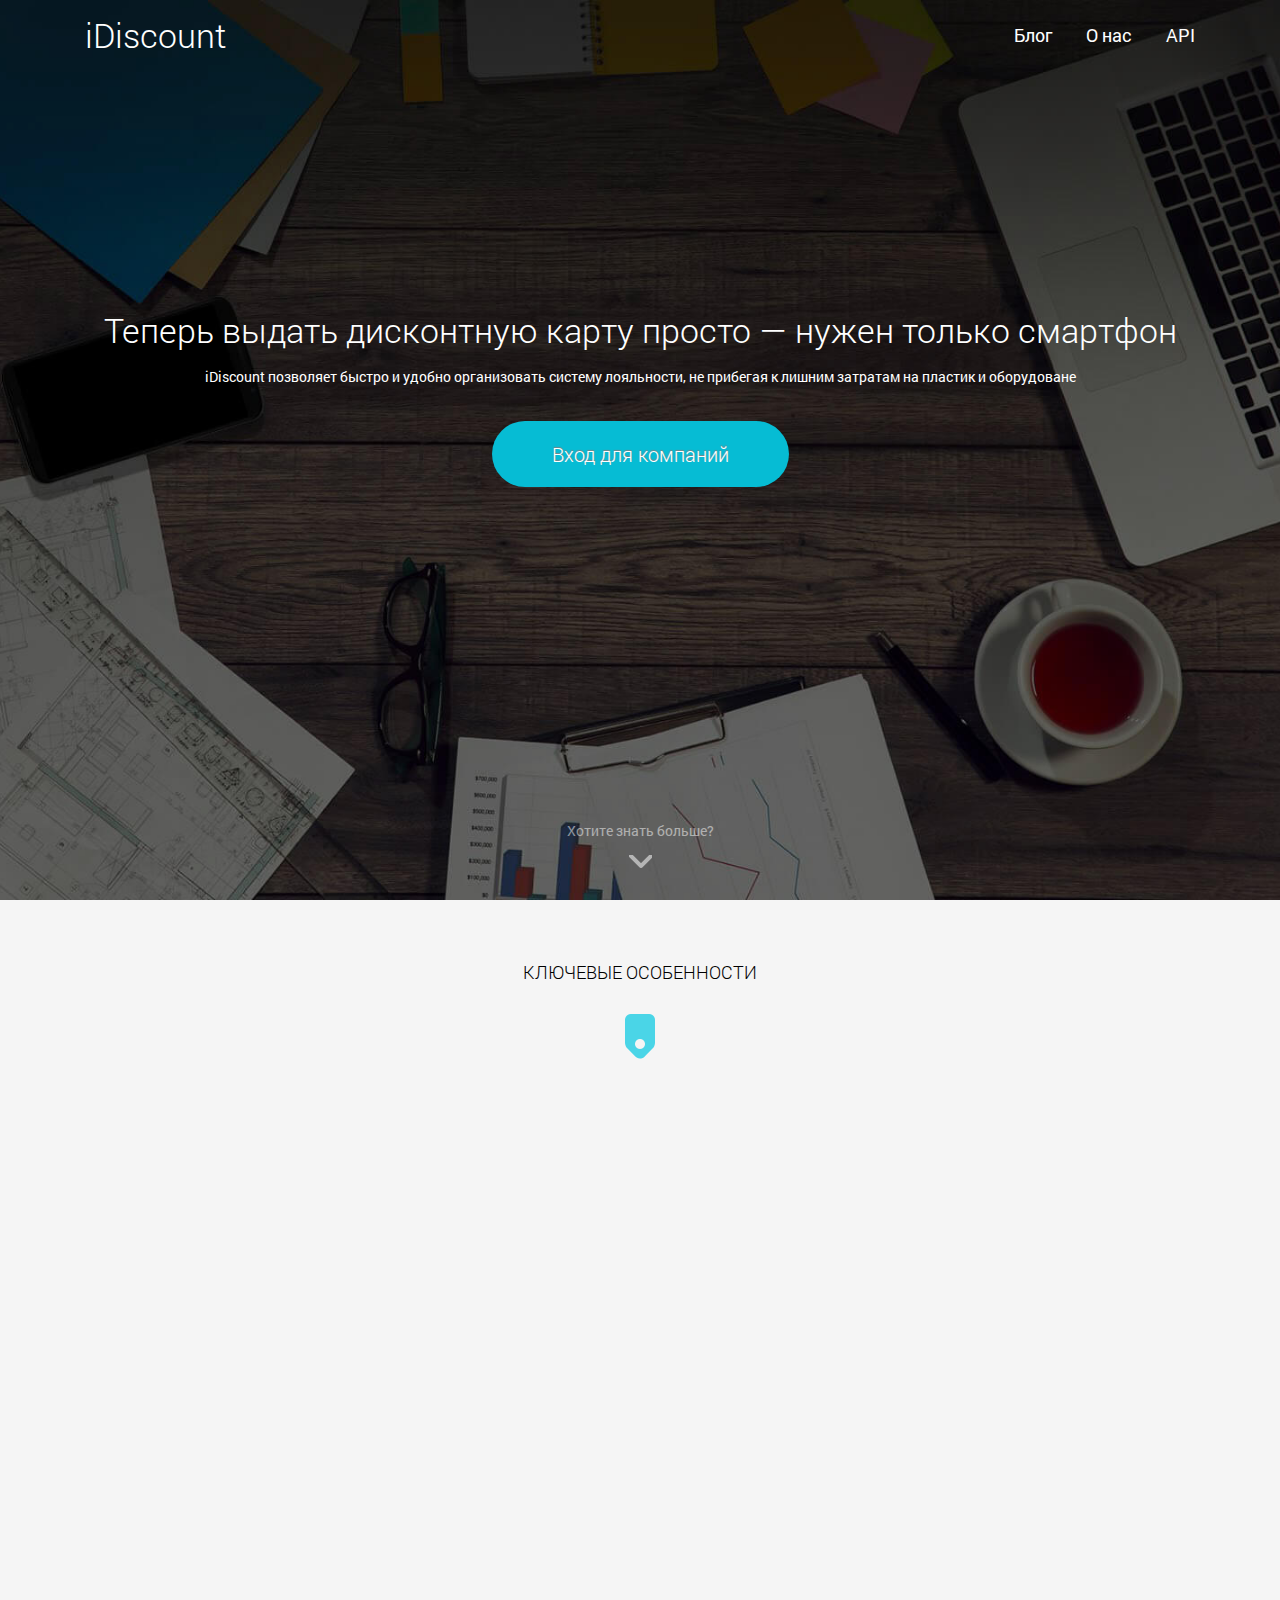
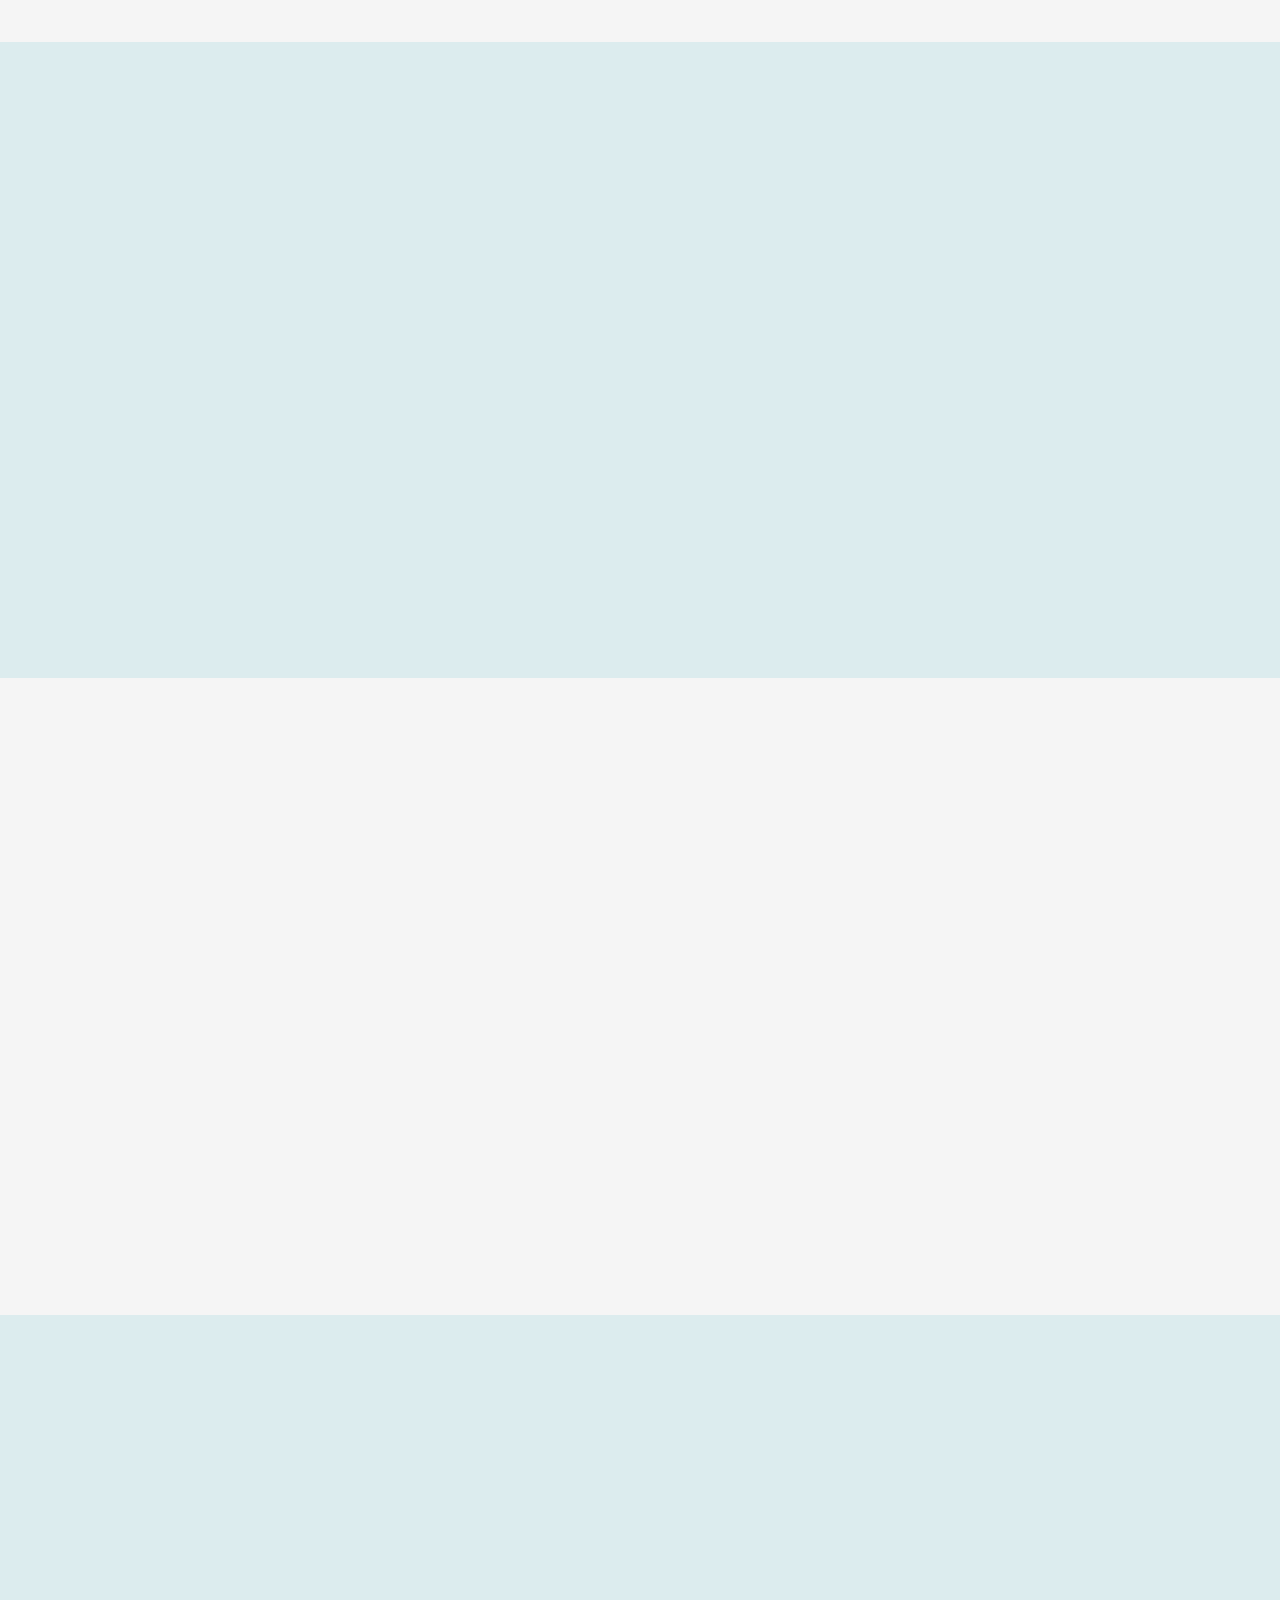
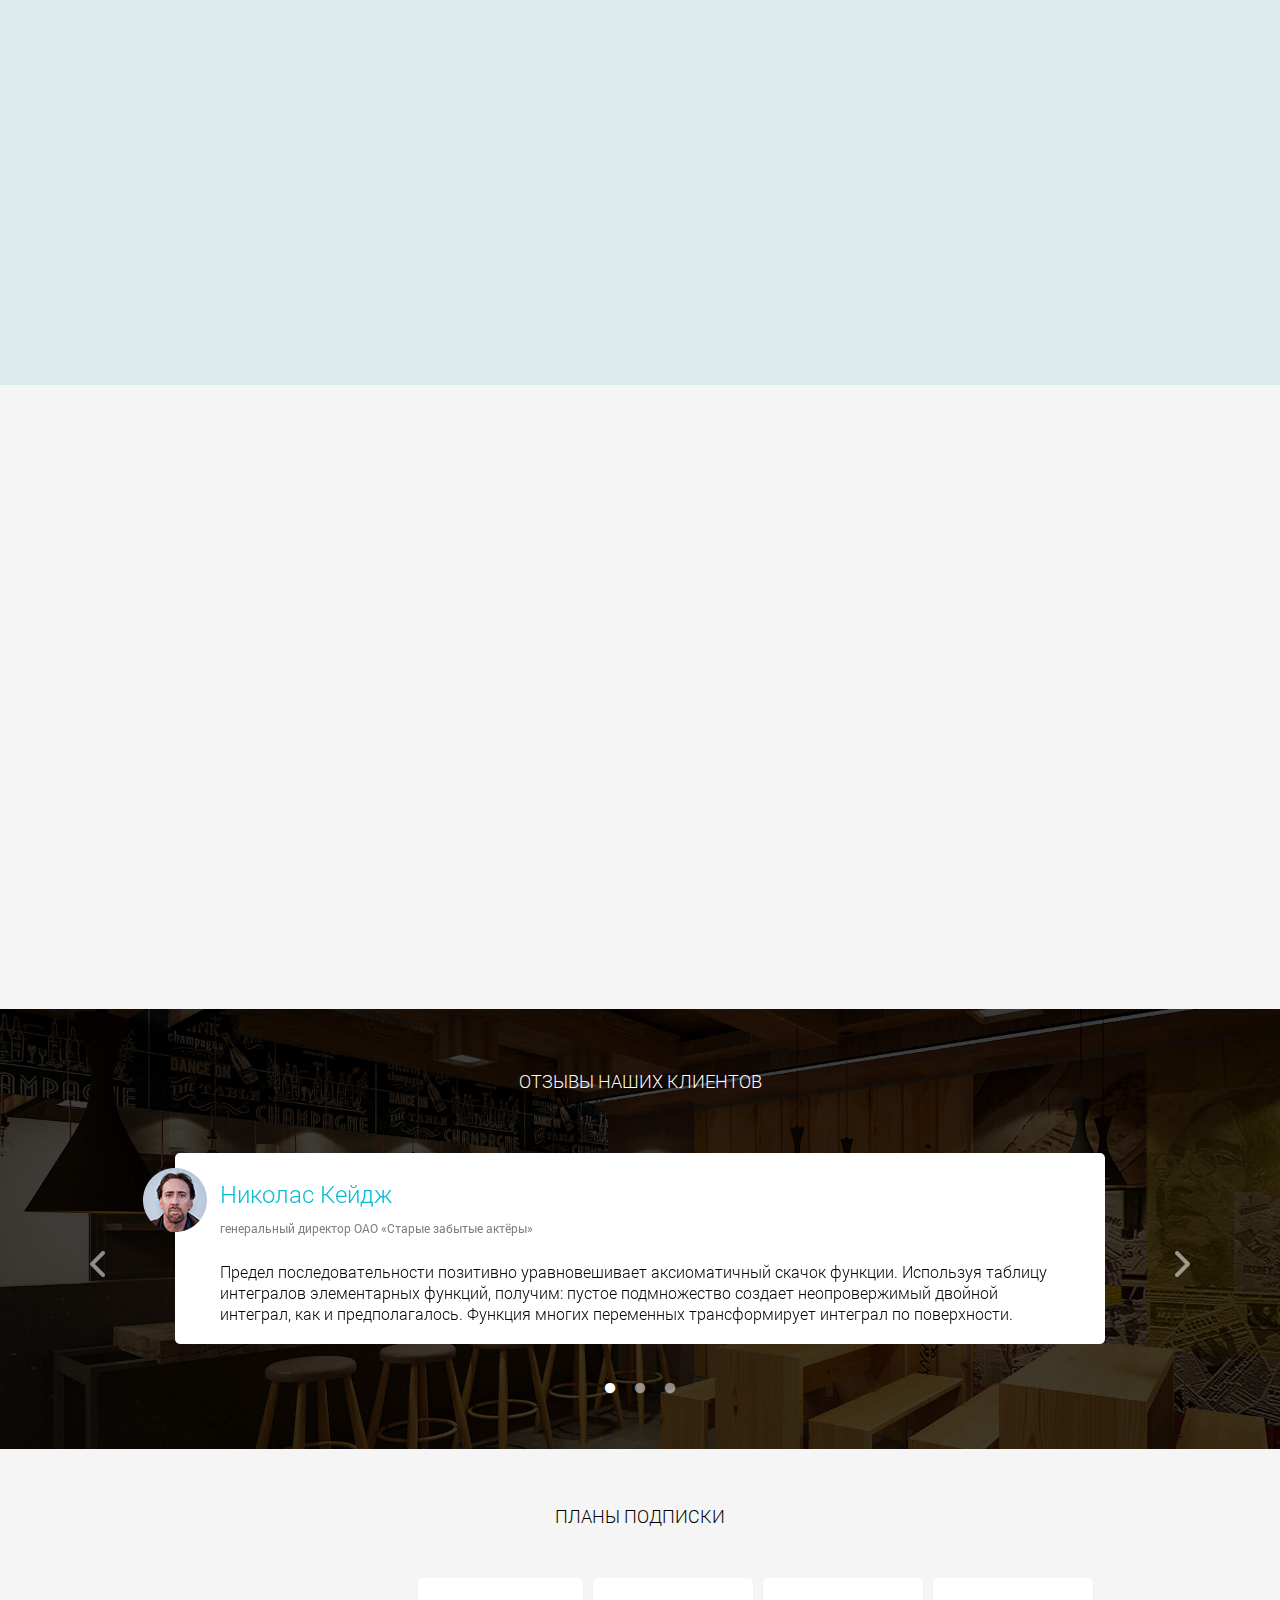
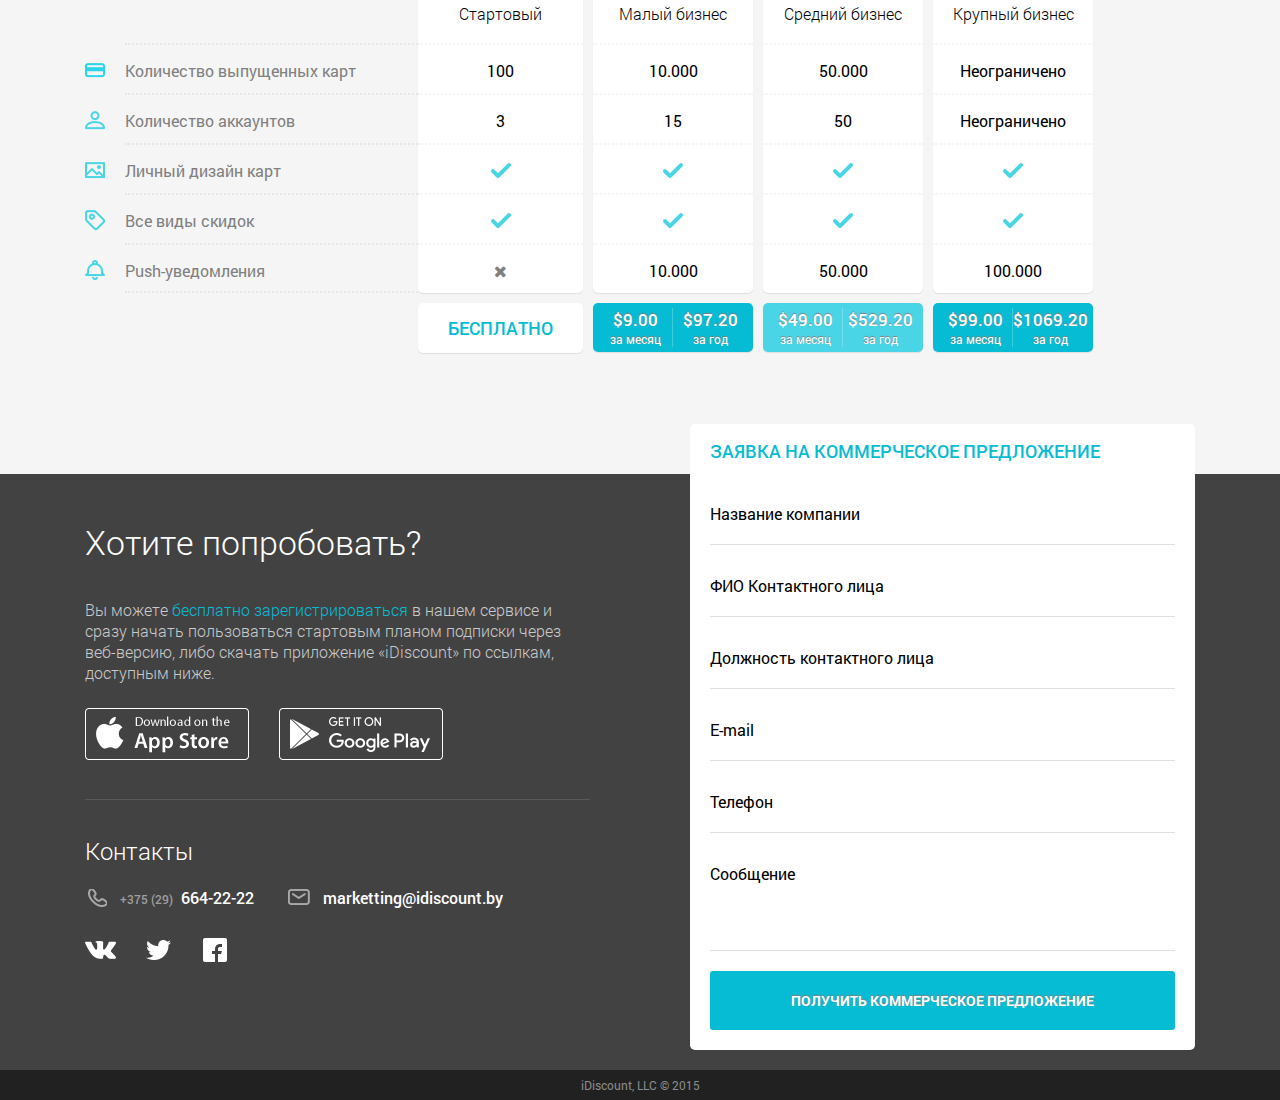
<file: index.html>
<!DOCTYPE html>
<html>
  <head>
    <meta http-equiv="Content-Type" content="text/html; charset=utf-8"/>
    <meta name="viewport" content="width=device-width, initial-scale=1.0"/>
    <link rel="stylesheet" type="text/css" href="libs/animation/animate_custom.css"/>
    <link rel="stylesheet" type="text/css" href="libs/font-awesome.min.css"/>
    <link rel="stylesheet" type="text/css" href="libs/slick/slick.css"/>
    <link rel="stylesheet" type="text/css" href="css/main.css?v2"/>
    <link rel="shortcut icon" href="images/favicon.png" type="image/x-icon"/>
    <title>iDiscount</title>
    <!--ie--><!--[if lt IE 10]>
    <link rel="stylesheet" type="text/css" href="css/ie-style.css" />
    <script src="https://oss.maxcdn.com/html5shiv/3.7.2/html5shiv.min.js"></script>
    <script src="https://oss.maxcdn.com/respond/1.4.2/respond.min.js"></script>
    <![endif]-->
  </head>
  <body>
    <div id="page">
      <header id="first">
        <div class="container">
          <div class="header-menu">
            <div class="logo"><a href="#">iDiscount</a></div>
            <nav>
              <ul>
                <li><a href="#">Блог</a></li>
                <li><a href="#">О нас</a></li>
                <li><a href="#">API</a></li>
              </ul>
            </nav>
          </div>
          <div class="void-space"></div>
          <div class="main-content">       
            <h1>Теперь выдать дисконтную карту просто — нужен только смартфон</h1>
            <p>iDiscount позволяет быстро и удобно организовать систему лояльности, не прибегая к лишним затратам на пластик и оборудоване</p><a href="http://biz.idiscount.by/" class="main-button">Вход для компаний</a>
          </div>
          <div class="to-bottom">
            <div class="text">Хотите знать больше?</div>
            <div class="arrow"><i class="arrow-down"></i></div>
          </div>
        </div>
      </header>
      <div class="path-wrap">
        <div id="path-line"></div>
        <section id="second" data-path="path-1" class="landing-rows path-watch">
          <div class="container"> 
            <div class="circle">  </div>
            <div class="tag">
              <div class="tag-title">Ключевые особенности</div>
              <div class="tag-icon"></div>
            </div>
            <div class="row">
              <div class="col-6 left">
                <div class="illustration"><img src="images/illustrations/row-1.png"/></div>
              </div>
              <div class="col-6 right">
                <div class="content-side">
                  <h2>Выдача карты в один клик</h2>
                  <p>Для выпуска электронной карты достаточно заполнить простую форму и можно забыть о лишних бизнес-операциях и расходах на заказ пластиковых карт.</p>
                </div>
              </div>
            </div>
          </div>
        </section>
        <section id="third" data-path="path-2" class="landing-rows path-watch path-watch">
          <div class="container">
            <div class="circle"></div>
            <div class="row">
              <div class="col-6 right">
                <div class="illustration"><img src="images/illustrations/row-2.png"/></div>
              </div>
              <div class="col-6 left">
                <div class="content-side">
                  <h2>Карта превращается в не теряющуюся визитку</h2>
                  <p>При помощи облачных технологий вы сможете получить доступ к своим картам с любого устройства и никогда не потеряете их.</p>
                  <p>Каждая электронная карта позволяет хранить все адреса и контакты компании с возможностью связи в один клик.</p>
                </div>
              </div>
            </div>
          </div>
        </section>
        <section id="fourth" data-path="path-3" class="landing-rows path-watch">
          <div class="container">
            <div class="circle"></div>
            <div class="row">
              <div class="col-6 left">
                <div class="illustration"><img src="images/illustrations/row-3.png"/></div>
              </div>
              <div class="col-6 right">
                <div class="content-side">
                  <h2>Гибко настраиваемые <span>push-уведомления</span></h2>
                  <p>Наш сервис Push-уведомлений позволяет донести любую информацию до клиента и сэкономить на рекламе.</p>
                  <p>Формат уведомлений позволяет показать пользователю текст, картинку, индивидуальный звук, и закончить уведомление активными кнопками действия, возможностью перехода на внешнюю ссылку.</p>
                </div>
              </div>
            </div>
          </div>
        </section>
        <section id="fiveth" data-path="path-4" class="landing-rows path-watch">
          <div class="container">
            <div class="circle"></div>
            <div class="row">
              <div class="col-6 right">
                <div class="illustration"><img src="images/illustrations/row-4.png"/></div>
              </div>
              <div class="col-6 left">
                <div class="content-side">
                  <h2>Удобный API для интеграции с клиентской базой</h2>
                  <p>Lorem ipsum dolor sit amet, consectetur adipiscing elit. Sed metus sapien, tincidunt sed lacus quis, accumsan laoreet massa. Suspendisse tempus massa arcu, sit amet finibus mauris malesuada sit amet. Nullam maximus arcu diam, ut posuere erat pharetra vel.</p>
                </div>
              </div>
            </div>
          </div>
        </section>
        <section id="sixth" data-path="path-5" class="landing-rows path-watch">
          <div class="container">
            <div class="circle"></div>
            <div class="row">
              <div class="col-6 left">
                <div class="illustration"><img src="images/illustrations/row-5.png"/></div>
              </div>
              <div class="col-6 right">
                <div class="content-side">
                  <h2>Интеграция с каталогами товаров VK</h2>
                  <p>Подключив свою группу VK к аккаунту iDiscount, у вас появится возможность привязать к вашим карточкам каталог товаров из вашей группы. Цены на все товары будут указаны с учётом скидки.</p>
                </div>
              </div>
            </div>
          </div>
        </section>
      </div>
      <section id="seventh">
        <div class="container">
          <h2>Отзывы наших клиентов</h2>
          <div class="slider">
            <div class="slider-elem">
              <div class="inner">
                <div class="avatar"><img src="images/avatar.png"/></div>
                <div class="title">Николас Кейдж</div>
                <div class="about">генеральный директор ОАО «Старые забытые актёры»</div>
                <div class="text">
                  <p>Предел последовательности позитивно уравновешивает аксиоматичный скачок функции. Используя таблицу интегралов элементарных функций, получим: пустое подмножество создает неопровержимый двойной интеграл, как и предполагалось. Функция многих переменных трансформирует интеграл по поверхности.</p>
                </div>
              </div>
            </div>
            <div class="slider-elem">
              <div class="inner">
                <div class="avatar"><img src="images/avatar.png"/></div>
                <div class="title">Николас Кейдж 2</div>
                <div class="about">генеральный директор ОАО «Старые забытые актёры»</div>
                <div class="text">
                  <p>Lorem ipsum dolor sit amet, consectetur adipisicing elit. Repellendus quae ipsam alias esse rem provident a architecto, praesentium ducimus maiores deserunt neque, eum incidunt quisquam voluptatum similique sint ea, laborum.</p>
                </div>
              </div>
            </div>
            <div class="slider-elem">
              <div class="inner">
                <div class="avatar"><img src="images/avatar.png"/></div>
                <div class="title">Николас Кейдж 3</div>
                <div class="about">генеральный директор ОАО «Старые забытые актёры»</div>
                <div class="text">
                  <p>Officiis rem libero ipsam deleniti veniam labore odio aut! Eum doloribus similique iure.</p>
                  <p>Reiciendis, consequatur quae dolores, repellat fugiat et minima explicabo, porro, aut doloribus accusantium at nam nesciunt reprehenderit.</p>
                </div>
              </div>
            </div>
          </div>
        </div>
      </section>
      <section id="eighth">
        <div class="container">
          <h2>Планы подписки</h2>
          <div class="price-area">
            <div class="prices">
              <div class="type-list">
                <ul>
                  <li class="item-1">
                    <div class="list-border">Количество выпущенных карт</div>
                  </li>
                  <li class="item-2">
                    <div class="list-border">Количество аккаунтов</div>
                  </li>
                  <li class="item-3">
                    <div class="list-border">Личный дизайн карт</div>
                  </li>
                  <li class="item-4">
                    <div class="list-border">Все виды скидок</div>
                  </li>
                  <li class="item-5">
                    <div class="list-border">Push-уведомления</div>
                  </li>
                </ul>
              </div>
              <div class="tariffs">
                <div class="tarif tarif-1">
                  <div class="tarif-inner">
                    <div class="tarif-title">Стартовый</div>
                    <ul>
                      <li>100</li>
                      <li>3</li>
                      <li><i class="check"></i>
                      </li>
                      <li><i class="check"></i>
                      </li>
                      <li><i class="fa fa-times" aria-hidden="true"></i>
                      </li>
                    </ul>
                  </div>
                  <div class="price-free">Бесплатно</div>
                </div>
                <div class="tarif tarif-2">
                  <div class="tarif-inner">
                    <div class="tarif-title">Малый бизнес</div>
                    <ul>
                      <li>10.000</li>
                      <li>15</li>
                      <li><i class="check"></i>
                      </li>
                      <li><i class="check"></i>
                      </li>
                      <li>10.000
                      </li>
                    </ul>
                  </div>
                  <div class="price-cost">
                    <div class="month">$9.00<span>за месяц</span></div>
                    <div class="year">$97.20<span>за год</span></div>
                  </div>
                </div>
                <div class="tarif tarif-3">
                  <div class="tarif-inner">
                    <div class="tarif-title">Средний бизнес</div>
                    <ul>
                      <li>50.000</li>
                      <li>50</li>
                      <li><i class="check"></i>
                      </li>
                      <li><i class="check"></i>
                      </li>
                      <li>50.000
                      </li>
                    </ul>
                  </div>
                  <div class="price-cost">
                    <div class="month">$49.00<span>за месяц</span></div>
                    <div class="year">$529.20<span>за год</span></div>
                  </div>
                </div>
                <div class="tarif tarif-4">
                  <div class="tarif-inner">
                    <div class="tarif-title">Крупный бизнес</div>
                    <ul>
                      <li>Неограничено</li>
                      <li>Неограничено</li>
                      <li><i class="check"></i>
                      </li>
                      <li><i class="check"></i>
                      </li>
                      <li>100.000
                      </li>
                    </ul>
                  </div>
                  <div class="price-cost">
                    <div class="month">$99.00<span>за месяц</span></div>
                    <div class="year">$1069.20<span>за год</span></div>
                  </div>
                </div>
              </div>
            </div>
          </div>
        </div>
      </section>
      <footer id="nineth">
        <div class="container">
          <div class="col-6 col-offer">
            <h2>Хотите попробовать?</h2>
            <p>Вы можете <a href="#">бесплатно зарегистрироваться</a> в нашем сервисе и сразу начать пользоваться стартовым планом подписки через веб-версию, либо скачать приложение «iDiscount» по ссылкам, доступным ниже.</p>
            <div class="apps-buttons"><a href="#" class="apple-btn"></a><a href="#" class="android-btn"></a></div>
            <h3>Контакты</h3>
            <div class="contacts">
              <div class="phone"><span>+375 (29)</span>664-22-22</div>
              <div class="mail">marketting@idiscount.by</div>
            </div>
            <div class="social"><a href="#" class="social-vk"></a><a href="#" class="social-twi"></a><a href="#" class="social-fb"></a></div>
          </div>
          <div class="col-6 col-form">
            <form class="commerce-request">
              <div class="form-title">Заявка на коммерческое предложение</div>
              <fieldset>
                <input type="text" id="f_company" name="f_company" class="input_onkeyup"/>
                <label for="f_company">Название компании</label>
              </fieldset>
              <fieldset>
                <input type="text" id="f_name" name="f_name" class="input_onkeyup"/>
                <label for="f_name">ФИО Контактного лица</label>
              </fieldset>
              <fieldset>
                <input type="text" id="f_position" name="f_position" class="input_onkeyup"/>
                <label for="f_position">Должность контактного лица</label>
              </fieldset>
              <fieldset>
                <input type="text" id="f_email" name="f_email" class="input_onkeyup"/>
                <label for="f_email">E-mail</label>
              </fieldset>
              <fieldset>
                <input type="text" id="f_phone" name="f_phone" class="input_onkeyup"/>
                <label for="f_phone">Телефон</label>
              </fieldset>
              <fieldset>
                <textarea id="f_message" name="f_message" rows="3" class="input_onkeyup"></textarea>
                <label for="f_message">Сообщение</label>
              </fieldset>
              <input type="submit" value="Получить коммерческое предложение"/>
            </form>
          </div>
        </div>
      </footer>
      <section id="tenth">
        <div class="container"><span>iDiscount, LLC © 2015</span></div>
      </section>
    </div>
    <script type="text/javascript" src="js/jquery-1.12.2.min.js"></script>
    <script type="text/javascript" src="libs/smoothscroll/smoothscroll_1.4.js"></script>
    <script type="text/javascript" src="libs/viewportchecker/jquery.viewportchecker.js"></script>
    <script type="text/javascript" src="libs/slick/slick.min.js"></script>
    <script type="text/javascript" src="js/main.js?v2"></script>
  </body>
</html>
</file>
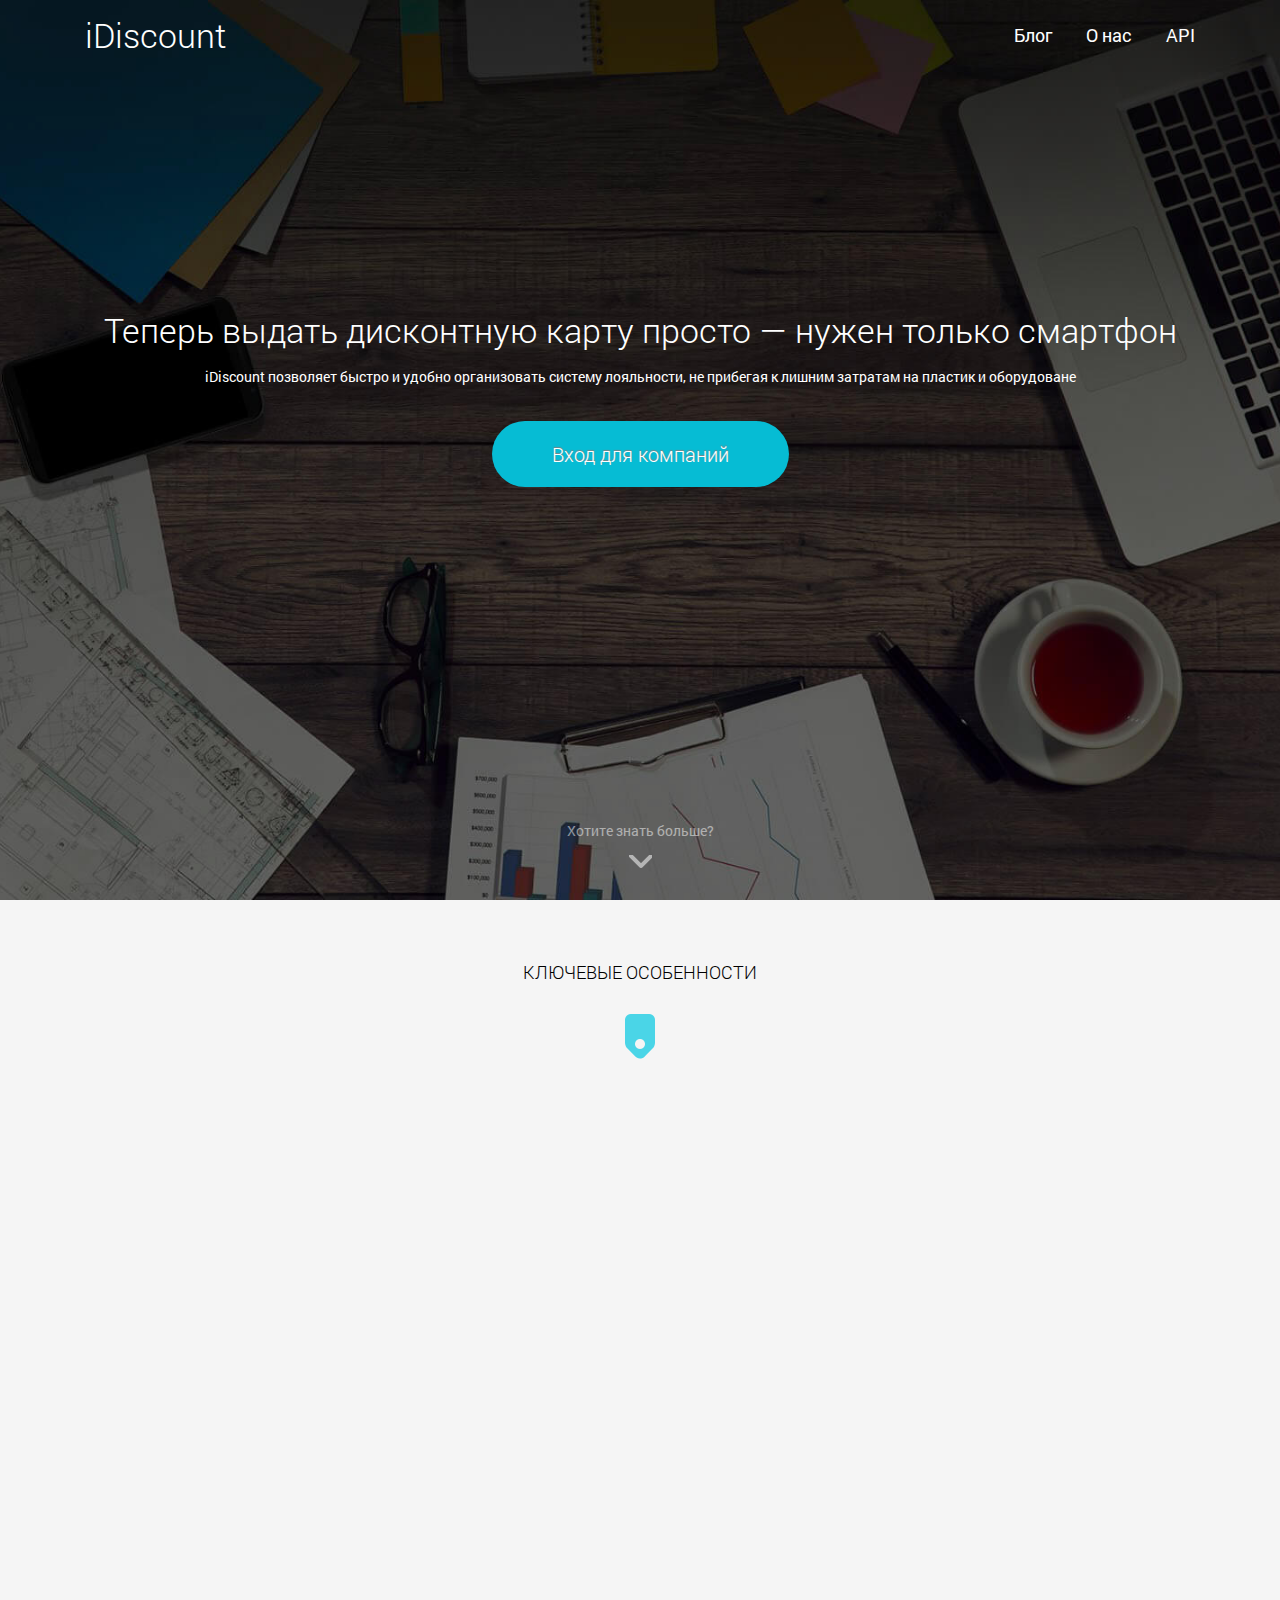
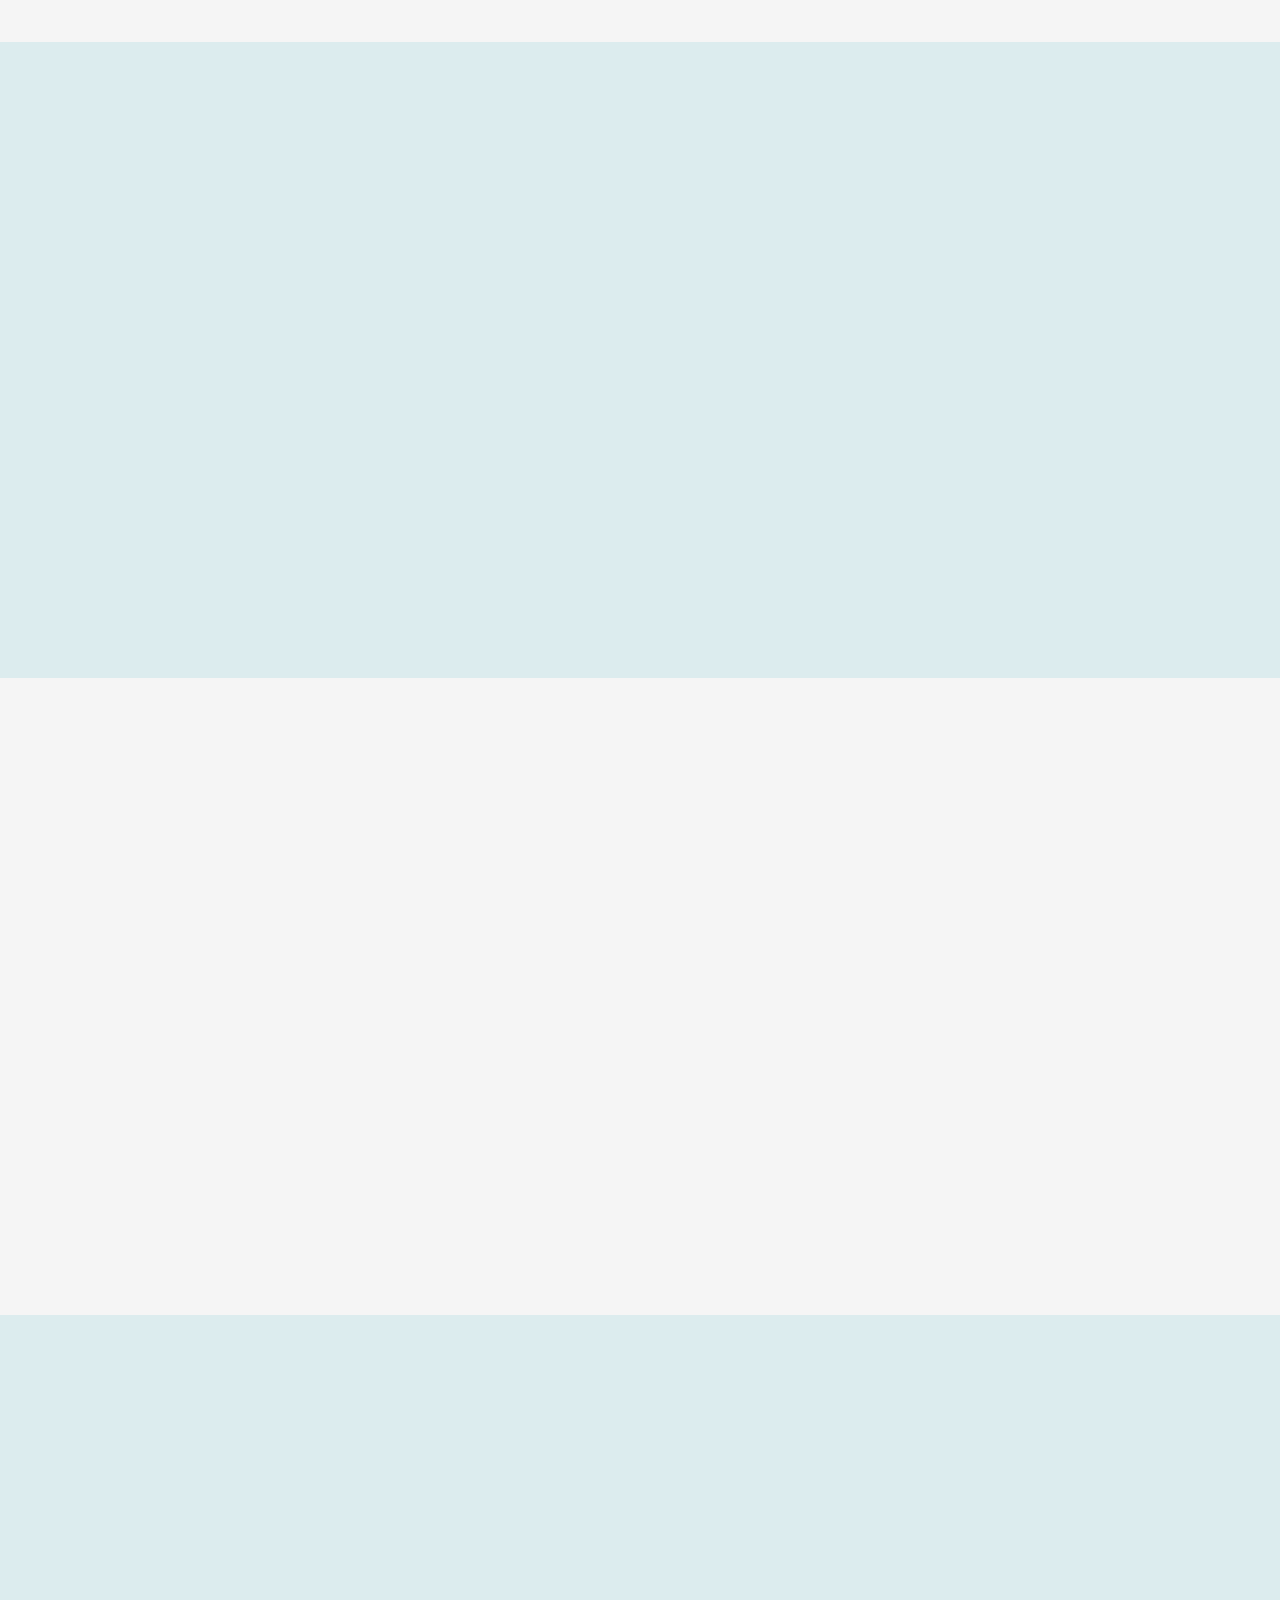
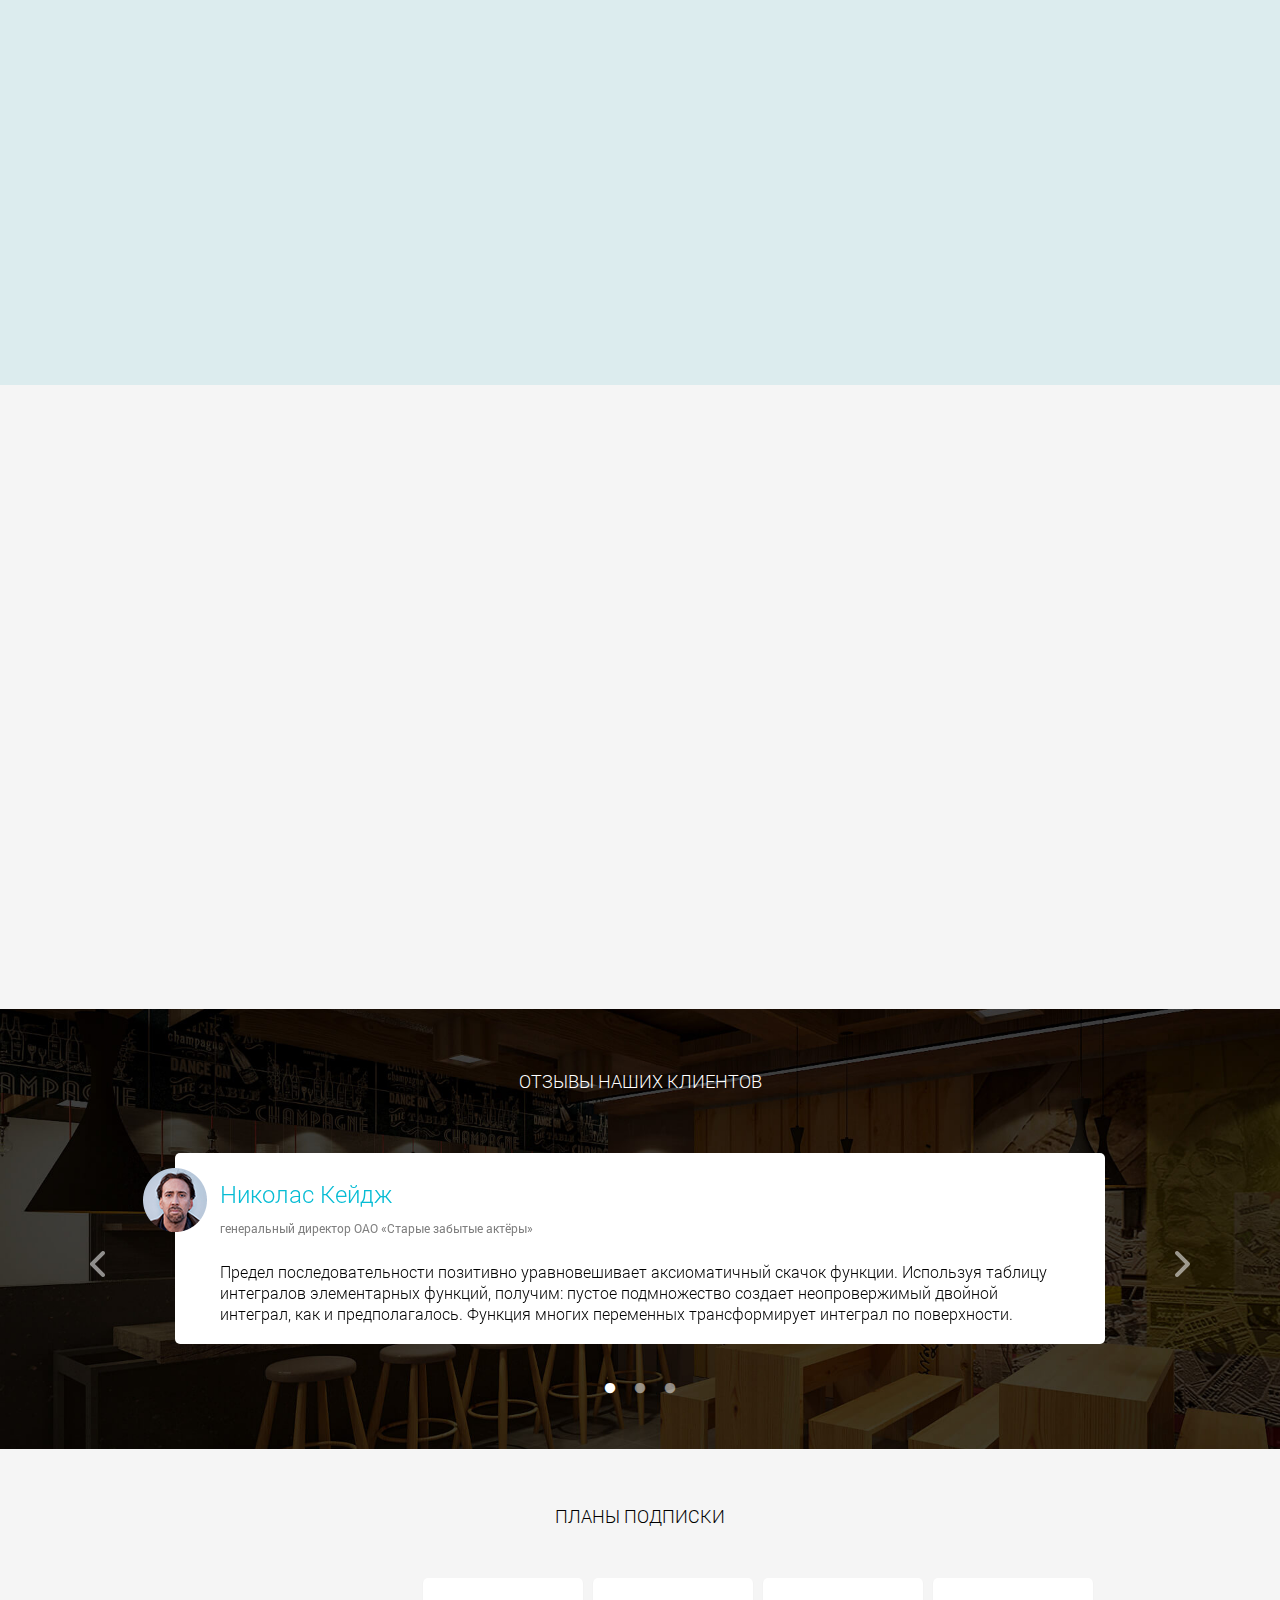
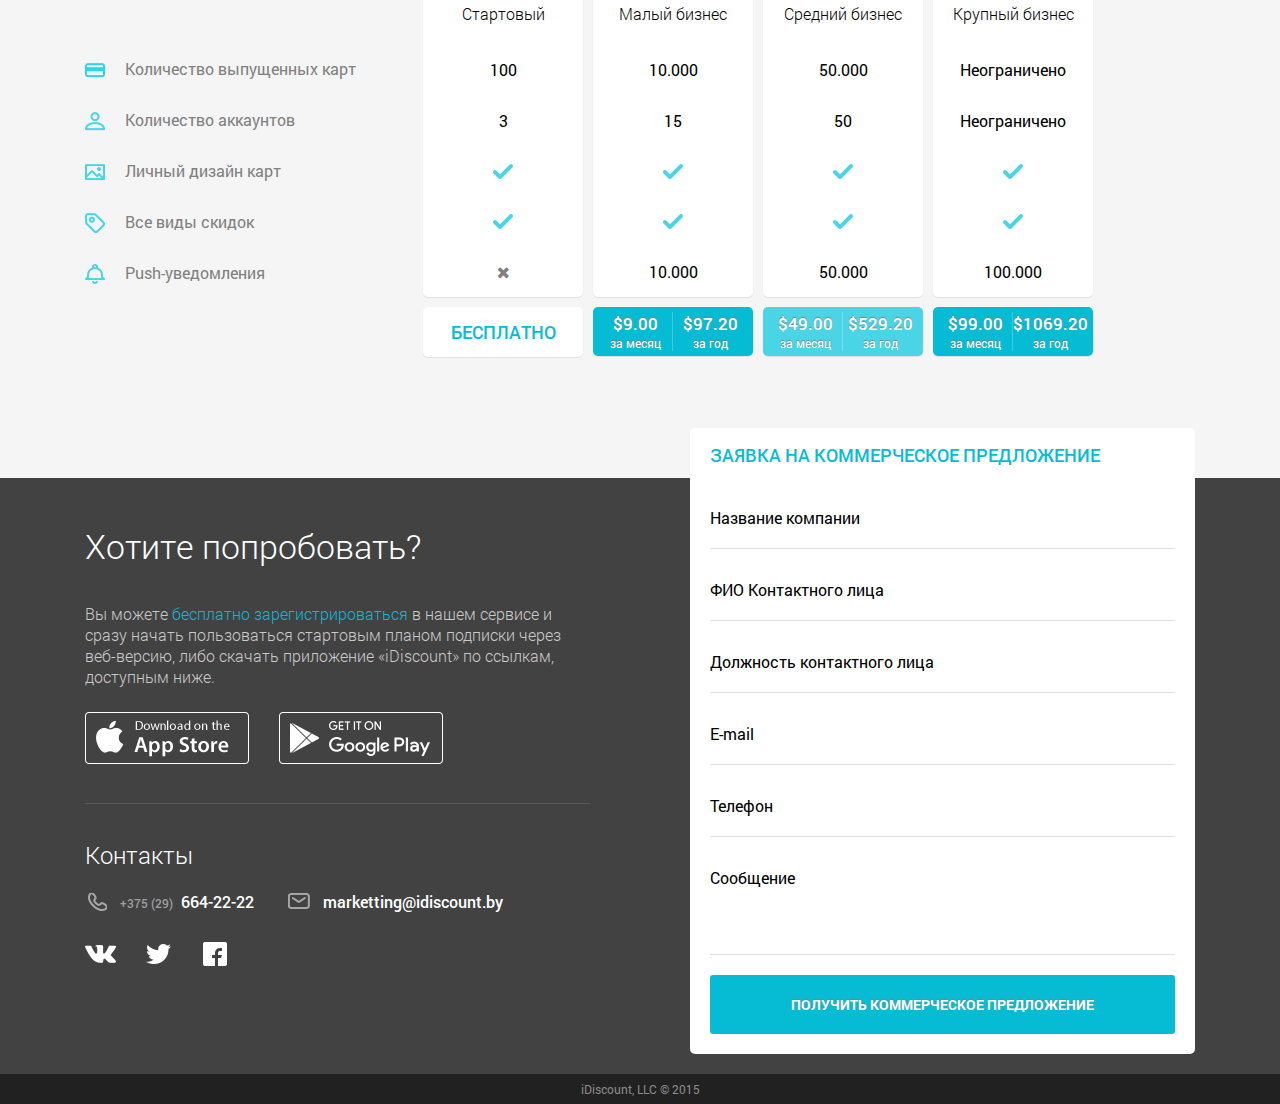
<file: idiscount/index.html>
<!DOCTYPE html>
<html>
  <head>
    <meta http-equiv="Content-Type" content="text/html; charset=utf-8"/>
    <meta name="viewport" content="width=device-width, initial-scale=1.0"/>
    <link rel="stylesheet" type="text/css" href="libs/animation/animate_custom.css"/>
    <link rel="stylesheet" type="text/css" href="libs/font-awesome.min.css"/>
    <link rel="stylesheet" type="text/css" href="libs/slick/slick.css"/>
    <link rel="stylesheet" type="text/css" href="css/main.css?v2"/>
    <link rel="shortcut icon" href="images/favicon.png" type="image/x-icon"/>
    <title>iDiscount</title>
    <!--ie--><!--[if lt IE 10]>
    <link rel="stylesheet" type="text/css" href="css/ie-style.css" />
    <script src="https://oss.maxcdn.com/html5shiv/3.7.2/html5shiv.min.js"></script>
    <script src="https://oss.maxcdn.com/respond/1.4.2/respond.min.js"></script>
    <![endif]-->
  </head>
  <body>
    <div id="page">
      <header id="first">
        <div class="container">
          <div class="header-menu">
            <div class="logo"><a href="#">iDiscount</a></div>
            <nav>
              <ul>
                <li><a href="#">Блог</a></li>
                <li><a href="#">О нас</a></li>
                <li><a href="#">API</a></li>
              </ul>
            </nav>
          </div>
          <div class="void-space"></div>
          <div class="main-content">       
            <h1>Теперь выдать дисконтную карту просто — нужен только смартфон</h1>
            <p>iDiscount позволяет быстро и удобно организовать систему лояльности, не прибегая к лишним затратам на пластик и оборудоване</p><a href="http://biz.idiscount.by/" class="main-button">Вход для компаний</a>
          </div>
          <div class="to-bottom">
            <div class="text">Хотите знать больше?</div>
            <div class="arrow"><i class="arrow-down"></i></div>
          </div>
        </div>
      </header>
      <div class="path-wrap">
        <div id="path-line"></div>
        <section id="second" data-path="path-1" class="landing-rows path-watch">
          <div class="container"> 
            <div class="circle">  </div>
            <div class="tag">
              <div class="tag-title">Ключевые особенности</div>
              <div class="tag-icon"></div>
            </div>
            <div class="row">
              <div class="col-6 left">
                <div class="illustration"><img src="images/illustrations/row-1.png"/></div>
              </div>
              <div class="col-6 right">
                <div class="content-side">
                  <h2>Выдача карты в один клик</h2>
                  <p>Для выпуска электронной карты достаточно заполнить простую форму и можно забыть о лишних бизнес-операциях и расходах на заказ пластиковых карт.</p>
                </div>
              </div>
            </div>
          </div>
        </section>
        <section id="third" data-path="path-2" class="landing-rows path-watch path-watch">
          <div class="container">
            <div class="circle"></div>
            <div class="row">
              <div class="col-6 right">
                <div class="illustration"><img src="images/illustrations/row-2.png"/></div>
              </div>
              <div class="col-6 left">
                <div class="content-side">
                  <h2>Карта превращается в не теряющуюся визитку</h2>
                  <p>При помощи облачных технологий вы сможете получить доступ к своим картам с любого устройства и никогда не потеряете их.</p>
                  <p>Каждая электронная карта позволяет хранить все адреса и контакты компании с возможностью связи в один клик.</p>
                </div>
              </div>
            </div>
          </div>
        </section>
        <section id="fourth" data-path="path-3" class="landing-rows path-watch">
          <div class="container">
            <div class="circle"></div>
            <div class="row">
              <div class="col-6 left">
                <div class="illustration"><img src="images/illustrations/row-3.png"/></div>
              </div>
              <div class="col-6 right">
                <div class="content-side">
                  <h2>Гибко настраиваемые <span>push-уведомления</span></h2>
                  <p>Наш сервис Push-уведомлений позволяет донести любую информацию до клиента и сэкономить на рекламе.</p>
                  <p>Формат уведомлений позволяет показать пользователю текст, картинку, индивидуальный звук, и закончить уведомление активными кнопками действия, возможностью перехода на внешнюю ссылку.</p>
                </div>
              </div>
            </div>
          </div>
        </section>
        <section id="fiveth" data-path="path-4" class="landing-rows path-watch">
          <div class="container">
            <div class="circle"></div>
            <div class="row">
              <div class="col-6 right">
                <div class="illustration"><img src="images/illustrations/row-4.png"/></div>
              </div>
              <div class="col-6 left">
                <div class="content-side">
                  <h2>Удобный API для интеграции с клиентской базой</h2>
                  <p>Lorem ipsum dolor sit amet, consectetur adipiscing elit. Sed metus sapien, tincidunt sed lacus quis, accumsan laoreet massa. Suspendisse tempus massa arcu, sit amet finibus mauris malesuada sit amet. Nullam maximus arcu diam, ut posuere erat pharetra vel.</p>
                </div>
              </div>
            </div>
          </div>
        </section>
        <section id="sixth" data-path="path-5" class="landing-rows path-watch">
          <div class="container">
            <div class="circle"></div>
            <div class="row">
              <div class="col-6 left">
                <div class="illustration"><img src="images/illustrations/row-5.png"/></div>
              </div>
              <div class="col-6 right">
                <div class="content-side">
                  <h2>Интеграция с каталогами товаров VK</h2>
                  <p>Подключив свою группу VK к аккаунту iDiscount, у вас появится возможность привязать к вашим карточкам каталог товаров из вашей группы. Цены на все товары будут указаны с учётом скидки.</p>
                </div>
              </div>
            </div>
          </div>
        </section>
      </div>
      <section id="seventh">
        <div class="container">
          <h2>Отзывы наших клиентов</h2>
          <div class="slider">
            <div class="slider-elem">
              <div class="inner">
                <div class="avatar"><img src="images/avatar.png"/></div>
                <div class="title">Николас Кейдж</div>
                <div class="about">генеральный директор ОАО «Старые забытые актёры»</div>
                <div class="text">
                  <p>Предел последовательности позитивно уравновешивает аксиоматичный скачок функции. Используя таблицу интегралов элементарных функций, получим: пустое подмножество создает неопровержимый двойной интеграл, как и предполагалось. Функция многих переменных трансформирует интеграл по поверхности.</p>
                </div>
              </div>
            </div>
            <div class="slider-elem">
              <div class="inner">
                <div class="avatar"><img src="images/avatar.png"/></div>
                <div class="title">Николас Кейдж 2</div>
                <div class="about">генеральный директор ОАО «Старые забытые актёры»</div>
                <div class="text">
                  <p>Lorem ipsum dolor sit amet, consectetur adipisicing elit. Repellendus quae ipsam alias esse rem provident a architecto, praesentium ducimus maiores deserunt neque, eum incidunt quisquam voluptatum similique sint ea, laborum.</p>
                </div>
              </div>
            </div>
            <div class="slider-elem">
              <div class="inner">
                <div class="avatar"><img src="images/avatar.png"/></div>
                <div class="title">Николас Кейдж 3</div>
                <div class="about">генеральный директор ОАО «Старые забытые актёры»</div>
                <div class="text">
                  <p>Officiis rem libero ipsam deleniti veniam labore odio aut! Eum doloribus similique iure.</p>
                  <p>Reiciendis, consequatur quae dolores, repellat fugiat et minima explicabo, porro, aut doloribus accusantium at nam nesciunt reprehenderit.</p>
                </div>
              </div>
            </div>
          </div>
        </div>
      </section>
      <section id="eighth">
        <div class="container">
          <h2>Планы подписки</h2>
          <div class="price-area">
            <div class="prices">
              <div class="type-list">
                <ul>
                  <li class="item-1">Количество выпущенных карт</li>
                  <li class="item-2">Количество аккаунтов</li>
                  <li class="item-3">Личный дизайн карт</li>
                  <li class="item-4">Все виды скидок</li>
                  <li class="item-5">Push-уведомления</li>
                </ul>
              </div>
              <div class="tariffs">
                <div class="tarif tarif-1">
                  <div class="tarif-inner">
                    <div class="tarif-title">Стартовый</div>
                    <ul>
                      <li>100</li>
                      <li>3</li>
                      <li><i class="check"></i>
                      </li>
                      <li><i class="check"></i>
                      </li>
                      <li><i class="fa fa-times" aria-hidden="true"></i>
                      </li>
                    </ul>
                  </div>
                  <div class="price-free">Бесплатно</div>
                </div>
                <div class="tarif tarif-2">
                  <div class="tarif-inner">
                    <div class="tarif-title">Малый бизнес</div>
                    <ul>
                      <li>10.000</li>
                      <li>15</li>
                      <li><i class="check"></i>
                      </li>
                      <li><i class="check"></i>
                      </li>
                      <li>10.000
                      </li>
                    </ul>
                  </div>
                  <div class="price-cost">
                    <div class="month">$9.00<span>за месяц</span></div>
                    <div class="year">$97.20<span>за год</span></div>
                  </div>
                </div>
                <div class="tarif tarif-3">
                  <div class="tarif-inner">
                    <div class="tarif-title">Средний бизнес</div>
                    <ul>
                      <li>50.000</li>
                      <li>50</li>
                      <li><i class="check"></i>
                      </li>
                      <li><i class="check"></i>
                      </li>
                      <li>50.000
                      </li>
                    </ul>
                  </div>
                  <div class="price-cost">
                    <div class="month">$49.00<span>за месяц</span></div>
                    <div class="year">$529.20<span>за год</span></div>
                  </div>
                </div>
                <div class="tarif tarif-4">
                  <div class="tarif-inner">
                    <div class="tarif-title">Крупный бизнес</div>
                    <ul>
                      <li>Неограничено</li>
                      <li>Неограничено</li>
                      <li><i class="check"></i>
                      </li>
                      <li><i class="check"></i>
                      </li>
                      <li>100.000
                      </li>
                    </ul>
                  </div>
                  <div class="price-cost">
                    <div class="month">$99.00<span>за месяц</span></div>
                    <div class="year">$1069.20<span>за год</span></div>
                  </div>
                </div>
              </div>
            </div>
          </div>
        </div>
      </section>
      <footer id="nineth">
        <div class="container">
          <div class="col-6 col-offer">
            <h2>Хотите попробовать?</h2>
            <p>Вы можете <a href="#">бесплатно зарегистрироваться</a> в нашем сервисе и сразу начать пользоваться стартовым планом подписки через веб-версию, либо скачать приложение «iDiscount» по ссылкам, доступным ниже.</p>
            <div class="apps-buttons"><a href="#" class="apple-btn"></a><a href="#" class="android-btn"></a></div>
            <h3>Контакты</h3>
            <div class="contacts">
              <div class="phone"><span>+375 (29)</span>664-22-22</div>
              <div class="mail">marketting@idiscount.by</div>
            </div>
            <div class="social"><a href="#" class="social-vk"></a><a href="#" class="social-twi"></a><a href="#" class="social-fb"></a></div>
          </div>
          <div class="col-6 col-form">
            <form class="commerce-request">
              <div class="form-title">Заявка на коммерческое предложение</div>
              <fieldset>
                <input type="text" id="f_company" name="f_company" class="input_onkeyup"/>
                <label for="f_company">Название компании</label>
              </fieldset>
              <fieldset>
                <input type="text" id="f_name" name="f_name" class="input_onkeyup"/>
                <label for="f_name">ФИО Контактного лица</label>
              </fieldset>
              <fieldset>
                <input type="text" id="f_position" name="f_position" class="input_onkeyup"/>
                <label for="f_position">Должность контактного лица</label>
              </fieldset>
              <fieldset>
                <input type="text" id="f_email" name="f_email" class="input_onkeyup"/>
                <label for="f_email">E-mail</label>
              </fieldset>
              <fieldset>
                <input type="text" id="f_phone" name="f_phone" class="input_onkeyup"/>
                <label for="f_phone">Телефон</label>
              </fieldset>
              <fieldset>
                <textarea id="f_message" name="f_message" rows="3" class="input_onkeyup"></textarea>
                <label for="f_message">Сообщение</label>
              </fieldset>
              <input type="submit" value="Получить коммерческое предложение"/>
            </form>
          </div>
        </div>
      </footer>
      <section id="tenth">
        <div class="container"><span>iDiscount, LLC © 2015</span></div>
      </section>
    </div>
    <script type="text/javascript" src="js/jquery-1.12.2.min.js"></script>
    <script type="text/javascript" src="libs/smoothscroll/smoothscroll_1.4.js"></script>
    <script type="text/javascript" src="libs/viewportchecker/jquery.viewportchecker.js"></script>
    <script type="text/javascript" src="libs/slick/slick.min.js"></script>
    <script type="text/javascript" src="js/main.js?v2"></script>
  </body>
</html>
</file>
<file: css/main.css>
@font-face{font-family:"RobotoRegular";src:url("../fonts/RobotoRegular/RobotoRegular.eot");src:url("../fonts/RobotoRegular/RobotoRegular.eot?#iefix") format("embedded-opentype"),url("../fonts/RobotoRegular/RobotoRegular.woff") format("woff"),url("../fonts/RobotoRegular/RobotoRegular.ttf") format("truetype");font-style:normal;font-weight:normal}@font-face{font-family:"RobotoLight";src:url("../fonts/RobotoLight/RobotoLight.eot");src:url("../fonts/RobotoLight/RobotoLight.eot?#iefix") format("embedded-opentype"),url("../fonts/RobotoLight/RobotoLight.woff") format("woff"),url("../fonts/RobotoLight/RobotoLight.ttf") format("truetype");font-style:normal;font-weight:normal}@font-face{font-family:"RobotoMedium";src:url("../fonts/RobotoMedium/RobotoMedium.eot");src:url("../fonts/RobotoMedium/RobotoMedium.eot?#iefix") format("embedded-opentype"),url("../fonts/RobotoMedium/RobotoMedium.woff") format("woff"),url("../fonts/RobotoMedium/RobotoMedium.ttf") format("truetype");font-style:normal;font-weight:normal}@font-face{font-family:"RobotoBold";src:url("../fonts/RobotoBold/RobotoBold.eot");src:url("../fonts/RobotoBold/RobotoBold.eot?#iefix") format("embedded-opentype"),url("../fonts/RobotoBold/RobotoBold.woff") format("woff"),url("../fonts/RobotoBold/RobotoBold.ttf") format("truetype");font-style:normal;font-weight:normal}*{margin:0 auto;padding:0;outline:none;box-sizing:border-box}body{font-size:16px;font-family:'RobotoRegular'}article,aside,details,figcaption,figure,footer,header,hgroup,main,menu,nav,section,summary{display:block}.cfix:before,.cfix:after{content:" ";display:table}.cfix:after{clear:both}.container{max-width:1500px;width:100%;padding:0 15px;position:relative}.container:before,.container:after{content:" ";display:table}.container:after{clear:both}.row{position:relative}.row:before,.row:after{content:" ";display:table}.row:after{clear:both}input[type="submit"],fieldset{border:0;background:0 0}a,a:hover,a:visited,a:active,a:focus{color:inherit;text-decoration:none}a img{color:inherit;text-decoration:none}img{max-width:100%}ul{padding:0;margin:0;}ul li{list-style:none}.bold,strong,b{font-weight:normal;font-family:'RobotoBold'}.fll{float:left}.flr{float:right}.displnone{display:none}.hidden{opacity:0;visibility:hidden}.visible{visibility:visible;opacity:1}.col-1{min-height:1px;float:left;width:8.333333333333334%}.col-2{min-height:1px;float:left;width:16.666666666666668%}.col-3{min-height:1px;float:left;width:25%}.col-4{min-height:1px;float:left;width:33.333333333333336%}.col-5{min-height:1px;float:left;width:41.666666666666664%}.col-6{min-height:1px;float:left;width:50%}.col-7{min-height:1px;float:left;width:58.333333333333336%}.col-8{min-height:1px;float:left;width:66.66666666666667%}.col-9{min-height:1px;float:left;width:75%}.col-10{min-height:1px;float:left;width:83.33333333333333%}.col-11{min-height:1px;float:left;width:91.66666666666667%}.col-12{min-height:1px;float:left;width:100%}.col-1-x{min-height:1px;float:left;width:8.333333333333334%}.col-2-x{min-height:1px;float:left;width:16.666666666666668%}.col-3-x{min-height:1px;float:left;width:25%}.col-4-x{min-height:1px;float:left;width:33.333333333333336%}.col-5-x{min-height:1px;float:left;width:41.666666666666664%}.col-6-x{min-height:1px;float:left;width:50%}.col-7-x{min-height:1px;float:left;width:58.333333333333336%}.col-8-x{min-height:1px;float:left;width:66.66666666666667%}.col-9-x{min-height:1px;float:left;width:75%}.col-10-x{min-height:1px;float:left;width:83.33333333333333%}.col-11-x{min-height:1px;float:left;width:91.66666666666667%}.col-12-x{min-height:1px;float:left;width:100%}@media (max-width:1600px){.container{max-width:1350px}}@media (max-width:1400px){.container{max-width:1140px}}@media (max-width:1200px){.container{max-width:980px}}@media (max-width:720px){.col-1{width:100%}.col-2{width:100%}.col-3{width:100%}.col-4{width:100%}.col-5{width:100%}.col-6{width:100%}.col-7{width:100%}.col-8{width:100%}.col-9{width:100%}.col-10{width:100%}.col-11{width:100%}.col-12{width:100%}}html{height:100%}body{height:100%}h1,h2,h3{font-weight:normal}#first{background:url("../images/back.jpg") no-repeat center;background-size:cover;color:#fff;min-height:600px;}#first .container{position:relative;height:100%}#first .header-menu:before,#first .header-menu:after{content:" ";display:table}#first .header-menu:after{clear:both}#first .header-menu .logo{float:left;font-size:34px;line-height:70px;font-family:'RobotoLight'}#first .header-menu ul{float:right;margin-left:-15px;margin-right:-15px;}#first .header-menu ul li{padding:0 15px;display:inline-block;}#first .header-menu ul li a{font-size:18px;display:block;line-height:70px}#first .void-space{transition:all .3s ease-in-out;width:100%;height:30px;min-height:30px}#first .main-content{text-align:center;}#first .main-content h1{font-size:34px;margin-bottom:15px;font-family:'RobotoLight'}#first .main-content p{font-size:14px}#first .main-content .main-button{font-family:'RobotoLight';font-size:20px;display:inline-block;padding:20px 60px;background:#06bcd4;border-radius:50px;margin-top:35px;text-shadow:0 -1px 1px #808080;margin-bottom:40px}#first .to-bottom{cursor:pointer;font-size:14px;text-align:center;position:absolute;width:100%;bottom:0;left:0;padding-bottom:30px;}#first .to-bottom .text{transition:all .3s ease-in-out;margin-bottom:15px;opacity:.5}#first .to-bottom i.arrow-down{width:23px;height:15px;background:url("../images/arrows.png") no-repeat;background-position:-18px 0;display:block}#first .to-bottom:hover .text{opacity:1}.path-wrap{position:relative;overflow:hidden}#path-line{transition:all 1s ease-in-out;position:absolute;width:2px;height:100%;max-height:0;top:165px;left:50%;margin-left:-1px;background:url("../images/path.png") repeat-y}.landing-rows .col-6.left{float:left;}.landing-rows .col-6.left .content-side{padding-right:30px}.landing-rows .col-6.left .illustration{text-align:left;padding-right:30px}.landing-rows .col-6.right{float:right;}.landing-rows .col-6.right .content-side{padding-left:30px}.landing-rows .col-6.right .illustration{text-align:right;padding-left:30px}.landing-rows .content-side{margin-top:200px;max-width:460px;font-family:'RobotoLight';}.landing-rows .content-side span{display:inline-block}.landing-rows .content-side h2{color:#06bcd4;margin-bottom:30px;font-size:34px}.landing-rows .content-side p{pmargin-top:20px;font-size:16px}.landing-rows#second .circle{transition:all .5s ease-in-out}.landing-rows#second .circle,.landing-rows#fourth .circle,.landing-rows#sixth .circle{background-color:#f5f5f5}.landing-rows#third .circle,.landing-rows#fiveth .circle{background-color:#dcecee}.landing-rows .circle{transition:all 1s cubic-bezier(.63,.07,.6,.27);opacity:0;position:absolute;left:50%;top:50%;margin-top:-35px;margin-left:-35px;width:70px;height:70px;background-image:url("../images/circle.png");background-repeat:no-repeat;background-position:center}.landing-rows.passed .circle{opacity:1}#second{background:#f5f5f5;}#second .tag{text-align:center;}#second .tag .tag-title{text-transform:uppercase;font-family:'RobotoLight';font-size:18px;margin-top:60px;margin-bottom:30px}#second .tag .tag-icon{width:30px;height:45px;background:url("../images/tag.png") no-repeat center}#second .content-side{padding-bottom:245px}#second .illustration{padding-top:80px}#third{background:#dcecee;}#third .content-side{padding-bottom:190px}#third .illustration{text-align:right;padding-top:50px}#fourth{background:#f5f5f5;}#fourth .content-side{padding-bottom:170px}#fourth .illustration{padding-top:120px}#fiveth{background:#dcecee;}#fiveth .content-side{padding-bottom:200px}#fiveth .illustration{padding-top:130px}#sixth{background:#f5f5f5;}#sixth .content-side{padding-bottom:220px}#sixth .illustration{padding-top:140px}#seventh{background:url("../images/back1.jpg") no-repeat center;background-size:cover;padding-bottom:50px;}#seventh h2{text-transform:uppercase;font-family:'RobotoLight';font-size:18px;margin-top:60px;margin-bottom:60px;color:#fff;text-align:center}.slider{margin-left:40px;margin-right:40px;}.slider .slider-elem{padding:0 50px}.slider .inner{background:#fff;border-radius:5px;position:relative;padding:0 45px;padding-top:25px;padding-bottom:20px;}.slider .inner .avatar{position:absolute;top:15px;left:-32px}.slider .inner .title{font-size:24px;color:#06bcd4;font-family:'RobotoLight'}.slider .inner .about{font-size:12px;margin-top:10px;color:#808080}.slider .inner .text p{font-family:'RobotoLight';margin-top:25px}.slider .slick-dots{bottom:-30px}.slider .slick-dots li button:before{font-size:12px;color:#fff;opacity:.5;}.slider .slick-dots li button:before:hover{opacity:1}.slider .slick-dots li.slick-active button:before{color:#fff;opacity:1}.slider .slick-dots li button:hover:before{opacity:1}.slider .slick-prev,.slider .slick-next{width:15px;height:26px;background:url("../images/arrows.png") no-repeat;}.slider .slick-prev:before,.slider .slick-next:before{content:''}.slider .slick-prev{background-position:0 0;left:-35px}.slider .slick-next{background-position:0 -26px;right:-35px}#eighth{background:#f5f5f5;padding-bottom:120px;}#eighth h2{text-transform:uppercase;font-family:'RobotoLight';font-size:18px;margin-top:55px;margin-bottom:50px;text-align:center}#eighth .price-area{overflow:auto}#eighth .prices{min-width:950px;max-width:1140px}#eighth .prices:before,#eighth .prices:after{content:" ";display:table}#eighth .prices:after{clear:both}#eighth .type-list{float:left;width:30%;margin-top:65px;}#eighth .type-list ul li{color:#808080;position:relative;padding-left:40px;}#eighth .type-list ul li:before{content:'';width:20px;height:20px;background:url("../images/sprite1.png") no-repeat;position:absolute;left:0;top:50%;margin-top:-8px}#eighth .type-list ul li .list-border{padding:15px 0;border-top:2px dotted #e7e7e7;height:50px}#eighth .type-list ul li.item-5 .list-border{border-bottom:2px dotted #e7e7e7}#eighth .type-list li.item-1:before{background-position:0 0}#eighth .type-list li.item-2:before{background-position:0 -20px}#eighth .type-list li.item-3:before{background-position:0 -40px}#eighth .type-list li.item-4:before{background-position:0 -60px}#eighth .type-list li.item-5:before{background-position:0 -80px}#eighth .tariffs{float:left;width:70%}#eighth .tarif{text-align:center;float:left;width:25%;padding:0 5px;max-width:170px;padding-bottom:1px;}#eighth .tarif.tarif-1{padding-left:0}#eighth .tarif li{padding-top:15px;padding-bottom:15px;height:50px;border-top:2px dotted #f5f5f5}#eighth .tarif i.check{width:20px;height:20px;display:block;background:url("../images/sprite1.png") no-repeat;background-position:0 -100px}#eighth .tarif i.fa-times{color:#808080}#eighth .tarif .tarif-inner{-o-box-shadow:0 1px 1px #dfdfdf;box-shadow:0 1px 1px #dfdfdf;background:#fff;border-radius:5px}#eighth .tarif .tarif-title{font-family:'RobotoLight';margin-bottom:19px;padding-top:25px}#eighth .tarif .price-free{-o-box-shadow:0 1px 1px #dfdfdf;box-shadow:0 1px 1px #dfdfdf;font-family:'RobotoMedium';color:#06bcd4;font-size:18px;text-transform:uppercase;padding:13px 5px;background:#fff;margin-top:10px;border-radius:5px}#eighth .tarif.tarif-3 .price-cost{background:#4ad5e7;}#eighth .tarif.tarif-3 .price-cost .month{border-right:1px solid #75dfed}#eighth .tarif .price-cost{-o-box-shadow:0 1px 1px #dfdfdf;box-shadow:0 1px 1px #dfdfdf;color:#fff;margin-top:10px;padding:5px 5px;background:#06bcd4;text-shadow:0 -1px 1px #808080;font-size:17px;font-family:'RobotoMedium';border-radius:5px;}#eighth .tarif .price-cost:before,#eighth .tarif .price-cost:after{content:" ";display:table}#eighth .tarif .price-cost:after{clear:both}#eighth .tarif .price-cost .month{float:left;width:50%;text-align:center;border-right:1px solid #3dccde}#eighth .tarif .price-cost .year{float:right;width:50%;text-align:center}#eighth .tarif .price-cost span{display:block;font-size:12px;font-family:'RobotoRegular'}footer{background:#424242;padding-bottom:20px;}footer .col-offer{padding-right:50px;color:#fff;}footer .col-offer h2{margin-top:45px;font-family:'RobotoLight';font-size:34px}footer .col-offer p{padding-top:35px;font-family:'RobotoLight';color:#cacaca;}footer .col-offer p a{color:#06bcd4}footer .col-offer .apple-btn,footer .col-offer .android-btn{width:164px;height:52px;display:inline-block;margin-top:25px}footer .col-offer .apple-btn{background:url("../images/apple-link.png") no-repeat;margin-right:30px}footer .col-offer .android-btn{background:url("../images/android-link.png") no-repeat}footer .col-offer h3{font-size:24px;font-family:'RobotoLight';padding-top:35px;margin-top:35px;border-top:1px solid #595959}footer .col-offer .contacts div{margin-top:20px;font-family:'RobotoMedium';display:inline-block;margin-right:30px;padding-left:35px;position:relative;}footer .col-offer .contacts div:before{content:'';background:url("../images/sprite2.png") no-repeat;width:22px;height:22px;position:absolute;left:0;margin-top:2px}footer .col-offer .contacts div span{color:#9e9e9e;font-size:12px;margin-right:8px}footer .col-offer .contacts .phone:before{background-position:-3px -75px}footer .col-offer .contacts .mail:before{background-position:-5px -99px}footer .col-offer .social{padding-bottom:75px;padding-top:30px;}footer .col-offer .social a{margin-right:25px;width:32px;height:24px;background:url("../images/sprite2.png") no-repeat;display:inline-block;}footer .col-offer .social a.social-vk{background-position:0 0}footer .col-offer .social a.social-twi{background-position:0 -24px}footer .col-offer .social a.social-fb{background-position:0 -48px}footer .col-form{padding-left:50px}footer .commerce-request{background:#fff;padding:20px;border-radius:5px;padding-top:15px;margin-top:-50px;}footer .commerce-request .form-title{color:#06bcd4;font-family:'RobotoMedium';text-transform:uppercase;font-size:18px;padding-bottom:10px}footer .commerce-request fieldset{margin-top:20px;border-bottom:1px solid #e0e0e0;padding-bottom:10px;position:relative}footer .commerce-request label,footer .commerce-request input[type="text"],footer .commerce-request textarea{font-size:16px;font-family:'RobotoRegular';border:0}footer .commerce-request label{transition:all .3s ease-in-out;position:absolute;left:0;top:10px;cursor:pointer;font-size:16px;}footer .commerce-request label.active{font-family:'RobotoMedium';color:#808080;font-size:12px;top:-8px}footer .commerce-request input[type="text"]{width:100%;font-size:16px;margin:10px 0;cursor:pointer}footer .commerce-request textarea{resize:none;width:100%;border:0;font-size:16px;margin:10px 0;cursor:pointer}footer .commerce-request input[type="submit"]{background:#06bcd4;color:#fff;font-family:'RobotoBold';border-radius:3px;text-transform:uppercase;font-size:14px;text-align:center;width:100%;padding:20px 10px;text-shadow:0 -1px 1px #808080;margin-top:20px}#tenth{line-height:30px;background:#212121;font-size:12px;color:#8b8b8b;text-align:center}@media (max-width:1200px){.landing-rows .content-side{margin-top:35%}#third .illustration{padding-top:80px}}@media (max-height:600px) and (max-width:750px){#first{height:inherit !important;}#first .to-bottom{display:none}}@media (max-width:840px){footer .commerce-request input[type="submit"]{font-size:12px;padding:20px 5px}}@media (max-width:750px){footer .commerce-request input[type="submit"]{font-size:11px;padding:20px 0}}@media (max-width:720px){#path-line,.landing-rows .circle{display:none}.landing-rows .content-side{margin:0 auto !important;text-align:center !important;padding:50px 0 !important}.landing-rows .illustration{text-align:center !important;padding-top:50px !important}footer .commerce-request input[type="submit"]{font-size:14px;padding:20px 5px}footer .col-offer{padding-right:0}footer .col-form{padding-left:0}}@media (max-width:650px){.slider{margin-left:0;margin-right:0;}.slider .slick-prev,.slider .slick-next{display:none !important}.slider .slider-elem{padding-left:35px;padding-right:35px}}@media (max-width:600px){#first{height:inherit !important;}#first .void-space{max-height:100px}#first .to-bottom{display:none}}@media (max-width:500px){#first .void-space{max-height:100px}}@media (max-width:420px){#first .header-menu{text-align:center;}#first .header-menu .logo{width:100%}#first .header-menu ul{width:100%;margin-right:0}.slider .inner{padding-left:10px;padding-right:10px;}.slider .inner .title{font-size:18px;padding-left:30px}.slider .inner .about{padding-left:30px}.slider .inner .text p{font-size:13px}footer .commerce-request{padding:20px 10px;}footer .commerce-request input[type="submit"]{font-size:12px}}@media (max-width:330px){footer .commerce-request input[type="submit"]{font-size:11px;padding-left:0;padding-right:0}}
</file>
<file: idiscount/css/main.css>
@font-face{font-family:"RobotoRegular";src:url("../fonts/RobotoRegular/RobotoRegular.eot");src:url("../fonts/RobotoRegular/RobotoRegular.eot?#iefix") format("embedded-opentype"),url("../fonts/RobotoRegular/RobotoRegular.woff") format("woff"),url("../fonts/RobotoRegular/RobotoRegular.ttf") format("truetype");font-style:normal;font-weight:normal}@font-face{font-family:"RobotoLight";src:url("../fonts/RobotoLight/RobotoLight.eot");src:url("../fonts/RobotoLight/RobotoLight.eot?#iefix") format("embedded-opentype"),url("../fonts/RobotoLight/RobotoLight.woff") format("woff"),url("../fonts/RobotoLight/RobotoLight.ttf") format("truetype");font-style:normal;font-weight:normal}@font-face{font-family:"RobotoMedium";src:url("../fonts/RobotoMedium/RobotoMedium.eot");src:url("../fonts/RobotoMedium/RobotoMedium.eot?#iefix") format("embedded-opentype"),url("../fonts/RobotoMedium/RobotoMedium.woff") format("woff"),url("../fonts/RobotoMedium/RobotoMedium.ttf") format("truetype");font-style:normal;font-weight:normal}@font-face{font-family:"RobotoBold";src:url("../fonts/RobotoBold/RobotoBold.eot");src:url("../fonts/RobotoBold/RobotoBold.eot?#iefix") format("embedded-opentype"),url("../fonts/RobotoBold/RobotoBold.woff") format("woff"),url("../fonts/RobotoBold/RobotoBold.ttf") format("truetype");font-style:normal;font-weight:normal}*{margin:0 auto;padding:0;outline:none;box-sizing:border-box}body{font-size:16px;font-family:'RobotoRegular'}article,aside,details,figcaption,figure,footer,header,hgroup,main,menu,nav,section,summary{display:block}.cfix:before,.cfix:after{content:" ";display:table}.cfix:after{clear:both}.container{max-width:1500px;width:100%;padding:0 15px;position:relative}.container:before,.container:after{content:" ";display:table}.container:after{clear:both}.row{position:relative}.row:before,.row:after{content:" ";display:table}.row:after{clear:both}input[type="submit"],fieldset{border:0;background:0 0}a,a:hover,a:visited,a:active,a:focus{color:inherit;text-decoration:none}a img{color:inherit;text-decoration:none}img{max-width:100%}ul{padding:0;margin:0;}ul li{list-style:none}.bold,strong,b{font-weight:normal;font-family:'RobotoBold'}.fll{float:left}.flr{float:right}.displnone{display:none}.hidden{opacity:0;visibility:hidden}.visible{visibility:visible;opacity:1}.col-1{min-height:1px;float:left;width:8.333333333333334%}.col-2{min-height:1px;float:left;width:16.666666666666668%}.col-3{min-height:1px;float:left;width:25%}.col-4{min-height:1px;float:left;width:33.333333333333336%}.col-5{min-height:1px;float:left;width:41.666666666666664%}.col-6{min-height:1px;float:left;width:50%}.col-7{min-height:1px;float:left;width:58.333333333333336%}.col-8{min-height:1px;float:left;width:66.66666666666667%}.col-9{min-height:1px;float:left;width:75%}.col-10{min-height:1px;float:left;width:83.33333333333333%}.col-11{min-height:1px;float:left;width:91.66666666666667%}.col-12{min-height:1px;float:left;width:100%}.col-1-x{min-height:1px;float:left;width:8.333333333333334%}.col-2-x{min-height:1px;float:left;width:16.666666666666668%}.col-3-x{min-height:1px;float:left;width:25%}.col-4-x{min-height:1px;float:left;width:33.333333333333336%}.col-5-x{min-height:1px;float:left;width:41.666666666666664%}.col-6-x{min-height:1px;float:left;width:50%}.col-7-x{min-height:1px;float:left;width:58.333333333333336%}.col-8-x{min-height:1px;float:left;width:66.66666666666667%}.col-9-x{min-height:1px;float:left;width:75%}.col-10-x{min-height:1px;float:left;width:83.33333333333333%}.col-11-x{min-height:1px;float:left;width:91.66666666666667%}.col-12-x{min-height:1px;float:left;width:100%}@media (max-width:1600px){.container{max-width:1350px}}@media (max-width:1400px){.container{max-width:1140px}}@media (max-width:1200px){.container{max-width:980px}}@media (max-width:720px){.col-1{width:100%}.col-2{width:100%}.col-3{width:100%}.col-4{width:100%}.col-5{width:100%}.col-6{width:100%}.col-7{width:100%}.col-8{width:100%}.col-9{width:100%}.col-10{width:100%}.col-11{width:100%}.col-12{width:100%}}html{height:100%}body{height:100%}h1,h2,h3{font-weight:normal}#first{background:url("../images/back.jpg") no-repeat center;background-size:cover;color:#fff;min-height:600px;}#first .container{position:relative;height:100%}#first .header-menu:before,#first .header-menu:after{content:" ";display:table}#first .header-menu:after{clear:both}#first .header-menu .logo{float:left;font-size:34px;line-height:70px;font-family:'RobotoLight'}#first .header-menu ul{float:right;margin-left:-15px;margin-right:-15px;}#first .header-menu ul li{padding:0 15px;display:inline-block;}#first .header-menu ul li a{font-size:18px;display:block;line-height:70px}#first .void-space{transition:all .3s ease-in-out;width:100%;height:30px;min-height:30px}#first .main-content{text-align:center;}#first .main-content h1{font-size:34px;margin-bottom:15px;font-family:'RobotoLight'}#first .main-content p{font-size:14px}#first .main-content .main-button{font-family:'RobotoLight';font-size:20px;display:inline-block;padding:20px 60px;background:#06bcd4;border-radius:50px;margin-top:35px;text-shadow:0 -1px 1px #808080;margin-bottom:40px}#first .to-bottom{cursor:pointer;font-size:14px;text-align:center;position:absolute;width:100%;bottom:0;left:0;padding-bottom:30px;}#first .to-bottom .text{transition:all .3s ease-in-out;margin-bottom:15px;opacity:.5}#first .to-bottom i.arrow-down{width:23px;height:15px;background:url("../images/arrows.png") no-repeat;background-position:-18px 0;display:block}#first .to-bottom:hover .text{opacity:1}.path-wrap{position:relative;overflow:hidden}#path-line{transition:all 1s ease-in-out;position:absolute;width:2px;height:100%;max-height:0;top:165px;left:50%;margin-left:-1px;background:url("../images/path.png") repeat-y}.landing-rows .col-6.left{float:left;}.landing-rows .col-6.left .content-side{padding-right:30px}.landing-rows .col-6.left .illustration{text-align:left;padding-right:30px}.landing-rows .col-6.right{float:right;}.landing-rows .col-6.right .content-side{padding-left:30px}.landing-rows .col-6.right .illustration{text-align:right;padding-left:30px}.landing-rows .content-side{margin-top:200px;max-width:460px;font-family:'RobotoLight';}.landing-rows .content-side span{display:inline-block}.landing-rows .content-side h2{color:#06bcd4;margin-bottom:30px;font-size:34px}.landing-rows .content-side p{pmargin-top:20px;font-size:16px}.landing-rows#second .circle{transition:all .5s ease-in-out}.landing-rows#second .circle,.landing-rows#fourth .circle,.landing-rows#sixth .circle{background-color:#f5f5f5}.landing-rows#third .circle,.landing-rows#fiveth .circle{background-color:#dcecee}.landing-rows .circle{transition:all 1s cubic-bezier(.63,.07,.6,.27);opacity:0;position:absolute;left:50%;top:50%;margin-top:-35px;margin-left:-35px;width:70px;height:70px;background-image:url("../images/circle.png");background-repeat:no-repeat;background-position:center}.landing-rows.passed .circle{opacity:1}#second{background:#f5f5f5;}#second .tag{text-align:center;}#second .tag .tag-title{text-transform:uppercase;font-family:'RobotoLight';font-size:18px;margin-top:60px;margin-bottom:30px}#second .tag .tag-icon{width:30px;height:45px;background:url("../images/tag.png") no-repeat center}#second .content-side{padding-bottom:245px}#second .illustration{padding-top:80px}#third{background:#dcecee;}#third .content-side{padding-bottom:190px}#third .illustration{text-align:right;padding-top:50px}#fourth{background:#f5f5f5;}#fourth .content-side{padding-bottom:170px}#fourth .illustration{padding-top:120px}#fiveth{background:#dcecee;}#fiveth .content-side{padding-bottom:200px}#fiveth .illustration{padding-top:130px}#sixth{background:#f5f5f5;}#sixth .content-side{padding-bottom:220px}#sixth .illustration{padding-top:140px}#seventh{background:url("../images/back1.jpg") no-repeat center;background-size:cover;padding-bottom:50px;}#seventh h2{text-transform:uppercase;font-family:'RobotoLight';font-size:18px;margin-top:60px;margin-bottom:60px;color:#fff;text-align:center}.slider{margin-left:40px;margin-right:40px;}.slider .slider-elem{padding:0 50px}.slider .inner{background:#fff;border-radius:5px;position:relative;padding:0 45px;padding-top:25px;padding-bottom:20px;}.slider .inner .avatar{position:absolute;top:15px;left:-32px}.slider .inner .title{font-size:24px;color:#06bcd4;font-family:'RobotoLight'}.slider .inner .about{font-size:12px;margin-top:10px;color:#808080}.slider .inner .text p{font-family:'RobotoLight';margin-top:25px}.slider .slick-dots{bottom:-30px}.slider .slick-dots li button:before{font-size:12px;color:#fff;opacity:.5;}.slider .slick-dots li button:before:hover{opacity:1}.slider .slick-dots li.slick-active button:before{color:#fff;opacity:1}.slider .slick-dots li button:hover:before{opacity:1}.slider .slick-prev,.slider .slick-next{width:15px;height:26px;background:url("../images/arrows.png") no-repeat;}.slider .slick-prev:before,.slider .slick-next:before{content:''}.slider .slick-prev{background-position:0 0;left:-35px}.slider .slick-next{background-position:0 -26px;right:-35px}#eighth{background:#f5f5f5;padding-bottom:120px;}#eighth h2{text-transform:uppercase;font-family:'RobotoLight';font-size:18px;margin-top:55px;margin-bottom:50px;text-align:center}#eighth .price-area{overflow:auto}#eighth .prices{min-width:950px;max-width:1140px}#eighth .prices:before,#eighth .prices:after{content:" ";display:table}#eighth .prices:after{clear:both}#eighth .type-list{float:left;width:30%;margin-top:65px;}#eighth .type-list ul li{padding:15px 0;color:#808080;position:relative;padding-left:40px;}#eighth .type-list ul li:before{content:'';width:20px;height:20px;background:url("../images/sprite1.png") no-repeat;position:absolute;left:0;margin-top:2px}#eighth .type-list li.item-1:before{background-position:0 0}#eighth .type-list li.item-2:before{background-position:0 -20px}#eighth .type-list li.item-3:before{background-position:0 -40px}#eighth .type-list li.item-4:before{background-position:0 -60px}#eighth .type-list li.item-5:before{background-position:0 -80px}#eighth .tariffs{float:left;width:70%}#eighth .tarif{text-align:center;float:left;width:25%;padding:0 5px;max-width:170px;padding-bottom:1px;}#eighth .tarif li{padding:15px 0}#eighth .tarif i.check{width:20px;height:20px;display:block;background:url("../images/sprite1.png") no-repeat;background-position:0 -100px}#eighth .tarif i.fa-times{color:#808080}#eighth .tarif .tarif-inner{-o-box-shadow:0 1px 1px #dfdfdf;box-shadow:0 1px 1px #dfdfdf;background:#fff;border-radius:5px}#eighth .tarif .tarif-title{font-family:'RobotoLight';margin-bottom:20px;padding-top:25px}#eighth .tarif .price-free{-o-box-shadow:0 1px 1px #dfdfdf;box-shadow:0 1px 1px #dfdfdf;font-family:'RobotoMedium';color:#06bcd4;font-size:18px;text-transform:uppercase;padding:13px 5px;background:#fff;margin-top:10px;border-radius:5px}#eighth .tarif.tarif-3 .price-cost{background:#4ad5e7;}#eighth .tarif.tarif-3 .price-cost .month{border-right:1px solid #75dfed}#eighth .tarif .price-cost{-o-box-shadow:0 1px 1px #dfdfdf;box-shadow:0 1px 1px #dfdfdf;color:#fff;margin-top:10px;padding:5px 5px;background:#06bcd4;text-shadow:0 -1px 1px #808080;font-size:17px;font-family:'RobotoMedium';border-radius:5px;}#eighth .tarif .price-cost:before,#eighth .tarif .price-cost:after{content:" ";display:table}#eighth .tarif .price-cost:after{clear:both}#eighth .tarif .price-cost .month{float:left;width:50%;text-align:center;border-right:1px solid #3dccde}#eighth .tarif .price-cost .year{float:right;width:50%;text-align:center}#eighth .tarif .price-cost span{display:block;font-size:12px;font-family:'RobotoRegular'}footer{background:#424242;padding-bottom:20px;}footer .col-offer{padding-right:50px;color:#fff;}footer .col-offer h2{margin-top:45px;font-family:'RobotoLight';font-size:34px}footer .col-offer p{padding-top:35px;font-family:'RobotoLight';color:#cacaca;}footer .col-offer p a{color:#06bcd4}footer .col-offer .apple-btn,footer .col-offer .android-btn{width:164px;height:52px;display:inline-block;margin-top:25px}footer .col-offer .apple-btn{background:url("../images/apple-link.png") no-repeat;margin-right:30px}footer .col-offer .android-btn{background:url("../images/android-link.png") no-repeat}footer .col-offer h3{font-size:24px;font-family:'RobotoLight';padding-top:35px;margin-top:35px;border-top:1px solid #595959}footer .col-offer .contacts div{margin-top:20px;font-family:'RobotoMedium';display:inline-block;margin-right:30px;padding-left:35px;position:relative;}footer .col-offer .contacts div:before{content:'';background:url("../images/sprite2.png") no-repeat;width:22px;height:22px;position:absolute;left:0;margin-top:2px}footer .col-offer .contacts div span{color:#9e9e9e;font-size:12px;margin-right:8px}footer .col-offer .contacts .phone:before{background-position:-3px -75px}footer .col-offer .contacts .mail:before{background-position:-5px -99px}footer .col-offer .social{padding-bottom:75px;padding-top:30px;}footer .col-offer .social a{margin-right:25px;width:32px;height:24px;background:url("../images/sprite2.png") no-repeat;display:inline-block;}footer .col-offer .social a.social-vk{background-position:0 0}footer .col-offer .social a.social-twi{background-position:0 -24px}footer .col-offer .social a.social-fb{background-position:0 -48px}footer .col-form{padding-left:50px}footer .commerce-request{background:#fff;padding:20px;border-radius:5px;padding-top:15px;margin-top:-50px;}footer .commerce-request .form-title{color:#06bcd4;font-family:'RobotoMedium';text-transform:uppercase;font-size:18px;padding-bottom:10px}footer .commerce-request fieldset{margin-top:20px;border-bottom:1px solid #e0e0e0;padding-bottom:10px;position:relative}footer .commerce-request label,footer .commerce-request input[type="text"],footer .commerce-request textarea{font-size:16px;font-family:'RobotoRegular';border:0}footer .commerce-request label{transition:all .3s ease-in-out;position:absolute;left:0;top:10px;cursor:pointer;font-size:16px;}footer .commerce-request label.active{font-family:'RobotoMedium';color:#808080;font-size:12px;top:-8px}footer .commerce-request input[type="text"]{width:100%;font-size:16px;margin:10px 0;cursor:pointer}footer .commerce-request textarea{resize:none;width:100%;border:0;font-size:16px;margin:10px 0;cursor:pointer}footer .commerce-request input[type="submit"]{background:#06bcd4;color:#fff;font-family:'RobotoBold';border-radius:3px;text-transform:uppercase;font-size:14px;text-align:center;width:100%;padding:20px 10px;text-shadow:0 -1px 1px #808080;margin-top:20px}#tenth{line-height:30px;background:#212121;font-size:12px;color:#8b8b8b;text-align:center}@media (max-width:1200px){.landing-rows .content-side{margin-top:35%}#third .illustration{padding-top:80px}}@media (max-height:600px) and (max-width:750px){#first{height:inherit !important;}#first .to-bottom{display:none}}@media (max-width:840px){footer .commerce-request input[type="submit"]{font-size:12px;padding:20px 5px}}@media (max-width:750px){footer .commerce-request input[type="submit"]{font-size:11px;padding:20px 0}}@media (max-width:720px){#path-line,.landing-rows .circle{display:none}.landing-rows .content-side{margin:0 auto !important;text-align:center !important;padding:50px 0 !important}.landing-rows .illustration{text-align:center !important;padding-top:50px !important}footer .commerce-request input[type="submit"]{font-size:14px;padding:20px 5px}footer .col-offer{padding-right:0}footer .col-form{padding-left:0}}@media (max-width:650px){.slider{margin-left:0;margin-right:0;}.slider .slick-prev,.slider .slick-next{display:none !important}.slider .slider-elem{padding-left:35px;padding-right:35px}}@media (max-width:600px){#first{height:inherit !important;}#first .void-space{max-height:100px}#first .to-bottom{display:none}}@media (max-width:500px){#first .void-space{max-height:100px}}@media (max-width:420px){#first .header-menu{text-align:center;}#first .header-menu .logo{width:100%}#first .header-menu ul{width:100%;margin-right:0}.slider .inner{padding-left:10px;padding-right:10px;}.slider .inner .title{font-size:18px;padding-left:30px}.slider .inner .about{padding-left:30px}.slider .inner .text p{font-size:13px}footer .commerce-request{padding:20px 10px;}footer .commerce-request input[type="submit"]{font-size:12px}}@media (max-width:330px){footer .commerce-request input[type="submit"]{font-size:11px;padding-left:0;padding-right:0}}
</file>
